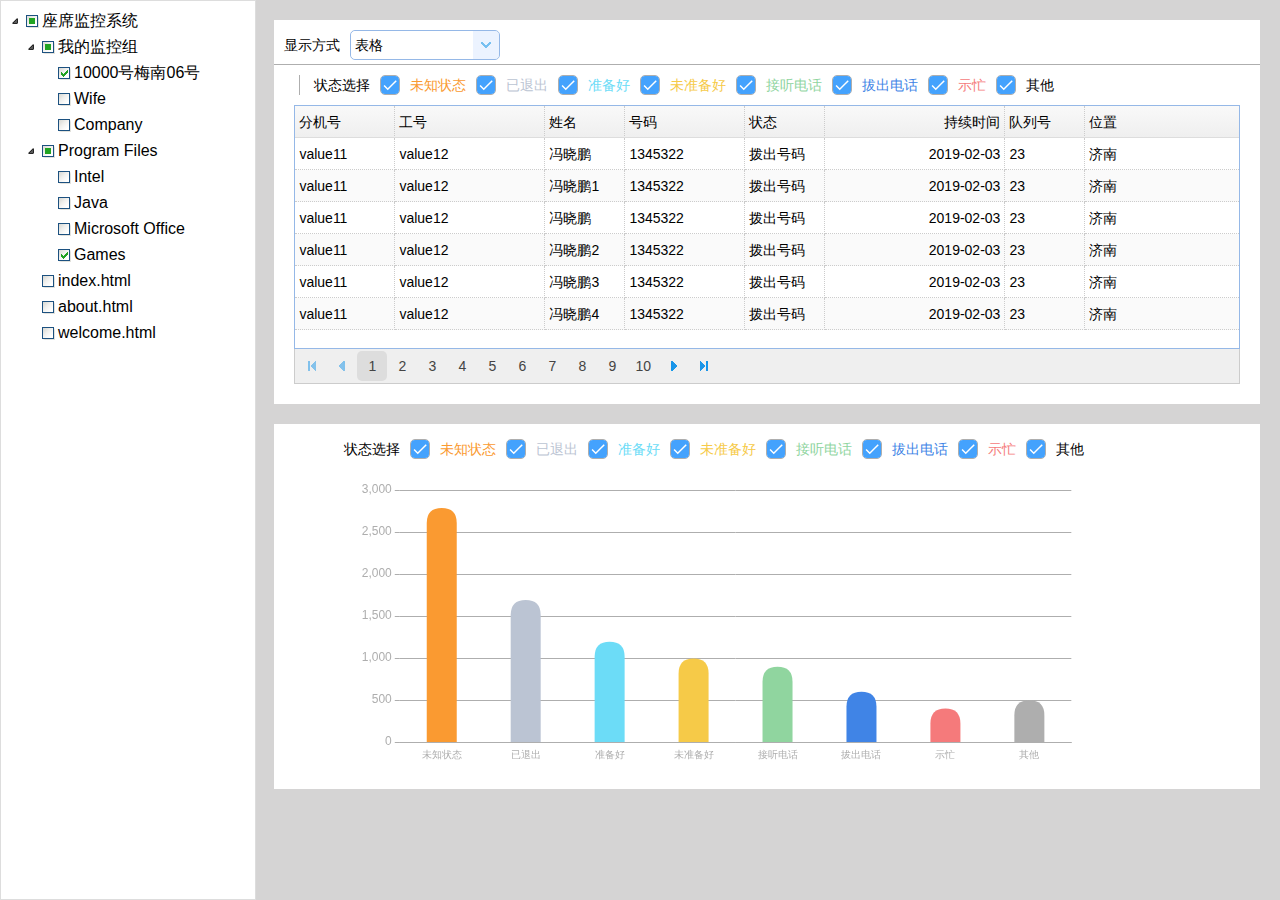
<file: table/html/index.html>
<!DOCTYPE html>
<html lang="en">
<head>
    <meta charset="UTF-8">
    <meta name="viewport" content="width=device-width, initial-scale=1.0">
    <meta http-equiv="X-UA-Compatible" content="ie=edge">
    <title>表格</title>
    <link rel="stylesheet" type="text/css" href="../css/easyui.css">
	<link rel="stylesheet" type="text/css" href="../css/icon.css">
    <link rel="stylesheet" type="text/css" href="../css/demo.css">
	<script type="text/javascript" src="../js/jquery.min.js"></script>
	<script type="text/javascript" src="../js/jquery.easyui.min.js"></script>
    <link rel="stylesheet" href="../css/index.css">
    <script src="../js/echarts.min.js"></script>
</head>
<body>
    <div class="box">
        <!-- 菜单 节点树 -->
        <div class="fl menu">
            <div class="easyui-panel" style="padding:5px">
                <ul id="tt" class="easyui-tree" data-options="checkbox:true"></ul>
            </div>
        </div>
        <!-- 内容区域 -->
        <div class="fl content">
            <!-- 头部区域 -->
            <div class="nav cle">
                <div class="fl">
                    <span class="showTitle">显示方式</span>
                    <select id="cc" style="width:150px"></select>
                    <div id="sp">
                        <p value="0">表格</p>
                        <p value="1">图表</p>
                    </div>
                </div>
                <div class="fl state">
                    <span class="showTitle">状态选择</span>
                    <form id="ff" class="fl stateCheck">
                        <!-- <input class="easyui-checkbox" name="fruit" value="Apple" labelPosition="after" label="未知状态">-->
                    </form>
                </div>
            </div>
            <!-- 表格 图表 区域 -->
            <div class="cle table" id="tabCon">
                <div style="display: block">
                    <table id="dg" class="easyui-datagrid" title="" style="width: 100%;max-height:250px"
                    data-options="striped:true,singleSelect:true,
                    collapsible:false,method:'get'">
                    <!-- fitColumns:true,自动扩大或缩小列的尺寸以适应网格的宽度并且防止水平滚动 -->
                    <!-- <thead>
                        <tr>
                            <th data-options="field:'itemid',width:80">Item ID</th>
                        </tr>
                    </thead> -->
                    </table>
                    <div id="pp" style="background:#efefef;border:1px solid #ccc;border-top:none"></div>
                </div>
                <div style="display: none;">
                    <ul class="chart">
                        <!-- <li>
                            <div class="chartTitle">
                                <p class="chartNum fl">工号A2222s</p>
                                <p class="fr f_yellow">未知状态</p>
                            </div>
                            <p class="chartCon">
                                <span class="chartNum fl">分机</span>
                                <span class="fr chartState">4567</span>
                            </p>
                        </li> -->
                    </ul>
                </div>
            </div>
        </div>
        <!-- echarts区域 -->
        <div class="content" style="margin-bottom:20px">
            <div style="width:90%; margin: 0 auto">
                <div class="echartState">
                    <span class="showTitle fl">状态选择</span>
                    <form id="fs" class="fl stateCheck">
                        <!-- <input class="easyui-checkbox" name="fruit" value="Apple" labelPosition="after" label="未知状态">-->
                    </form>
                </div>
                <div id="echarts" style="width:100%;height:300px;clear: both;margin-left:20px"></div>
            </div>
        </div>
    </div>
    <script src="../js/common.js"></script>
</body>
</html>
</file>
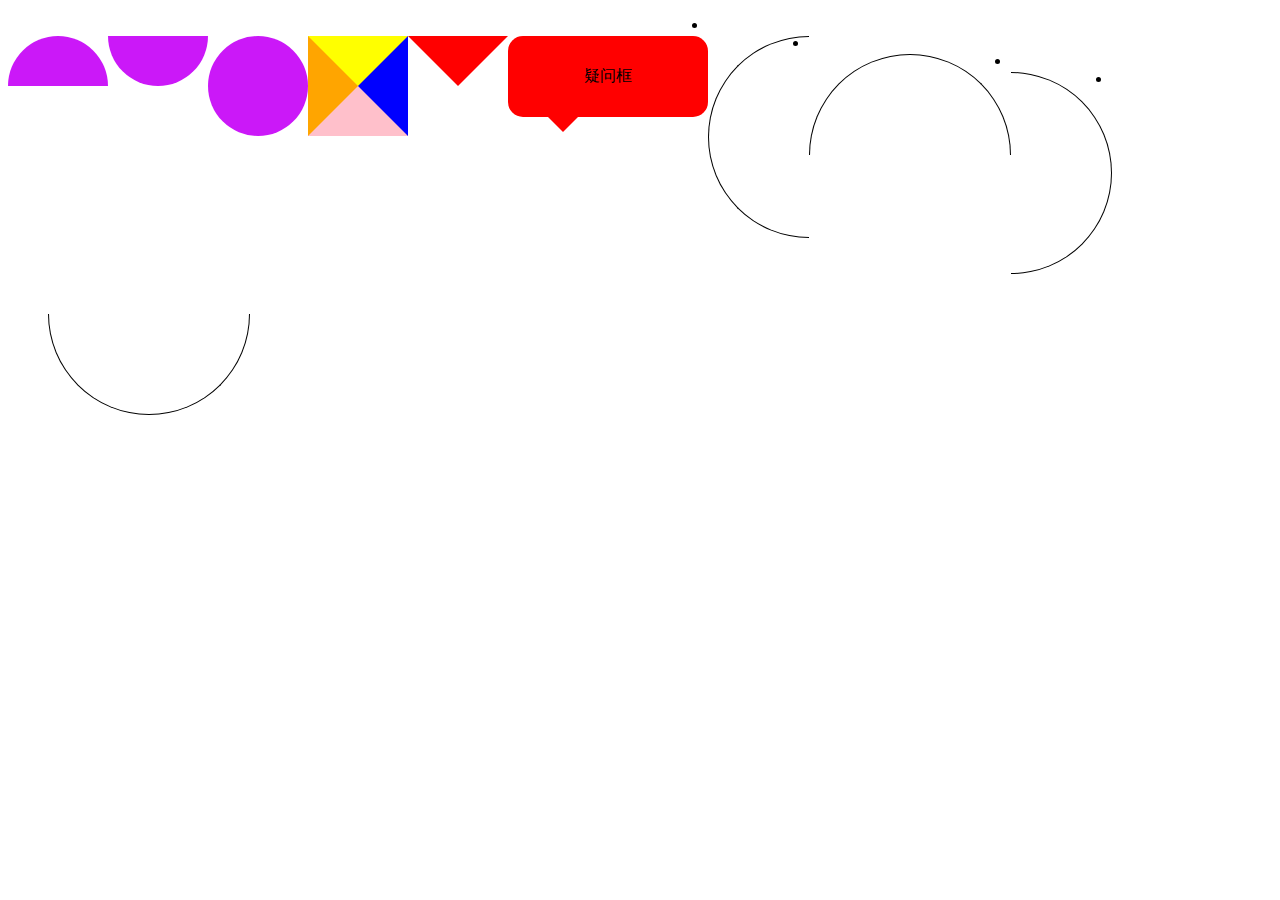
<file: table/html/demo.html>
<!DOCTYPE html>
<html lang="en">
<head>
    <meta charset="UTF-8">
    <meta name="viewport" content="width=device-width, initial-scale=1.0">
    <meta http-equiv="X-UA-Compatible" content="ie=edge">
    <title>Document</title>
    <style>
        div{
            margin: 20px 0;
            float: left;
        }
        /* 上半圆 */
        .semi-circle{
        width:100px;
        height:50px; 
        background-color:#cb18f8;
        border-radius:50px 50px 0 0; /* 左上、右上、右下、左下 */
        }
        /* 下半圆 */
        .semi-circle2{
        width:100px;
        height:50px; 
        background-color:#cb18f8;
        border-radius:0 0 50px 50px; /* 左上、右上、右下、左下 */
        }
        /* 左半圆 */
        .semi-circle3{
        width:50px;
        height:100px; 
        background-color:#cb18f8;
        border-radius:50px 0 0 50px; /* 左上、右上、右下、左下 */
        }
        /* 右半圆 */
        .semi-circle4{
        width:50px;
        height:100px; 
        background-color:#cb18f8;
        border-radius:0 50px 50px 0; /* 左上、右上、右下、左下 */
        }
        /* 扇形 */
        .sector {  
            border-radius: 100px 0 0;  
        }
        /* 弧形 */
        .arc{  
            border-radius: 100px 0;  
            -webkit-transform: rotate(45deg);  
            -ms-transform: rotate(45deg);  
            -o-transform: rotate(45deg);  
            transform: rotate(45deg);  
        }
        /* 小三角 */
        .triangle{  
            border: 50px solid green;  
            width: 0;  
            height: 0;  
            border-top-color: yellow;  
            border-right-color: blue;  
            border-bottom-color: pink;  
            border-left-color: orange;  
        }  
        .arrow{  
            background: none;   /*为了清除前面div设置的背景颜色*/  
            border: 50px solid red;  
            width: 0;  
            height: 0;  
            border-color: red transparent transparent transparent;  
        }
        /* 疑问框 */
        .rectangle{  
            width: 200px;
            padding: 30px 0;
            text-align: center;
            border-radius: 15px; 
            background: red;
            position: relative;  
        }  
        /*小三角*/  
        .rectangle::before{  
            content: "";  
            width: 0;  
            height: 0;  
            border: 15px solid red;  
            border-color: red transparent transparent transparent;  
            position:absolute;  
            bottom: -30px;  
            left: 40px;  
        }  
        /* 只要圆形弧线 */
        .circle1 {
            width: 100px;
            height: 200px;
            border: 1px solid black;
            border-radius: 100% 0 0 100%/50%;
            border-right: none;
        }
        .circle2 {
            width: 200px;
            height: 100px;
            border: 1px solid black;
            border-radius: 50% 50% 0 0/100% 100% 0 0;
            border-bottom: none;
        }
        .circle3 {
            width: 100px;
            height: 200px;
            border: 1px solid black;
            border-radius: 0 100% 100% 0/50%;
            border-left: none;
        }
        .circle4 {
            width: 200px;
            height: 100px;
            border: 1px solid black;
            border-radius: 0 0 50% 50%/0 0 100% 100% ;
            border-top: none;
        }
    </style>
</head>
<body>
    <!-- 半圆 -->
    <div class="semi-circle"></div>
    <div class="semi-circle2"></div>
    <div class="semi-circle3"></div>
    <div class="semi-circle4"></div>
    <!-- 扇形 -->
    <div class="sector"></div>
    <!-- 弧形 -->
    <div class="arc"></div>
    <!-- 三角形 -->
    <div class="triangle"></div>
    <div class="arrow"></div>
    <!-- 疑问框 -->
    <div class="rectangle">疑问框</div>  
    <!-- 圆形弧线 -->
    <ul>
        <li><div class="circle1"></div></li>
        <li><div class="circle2"></div></li>
        <li><div class="circle3"></div></li>
        <li><div class="circle4"></div></li>
    </ul>
</body>
</html>
</file>
<file: table/css/easyui.css>
* {
  -moz-box-sizing: border-box;
  -webkit-box-sizing: border-box;
  -o-box-sizing: border-box;
  -ms-box-sizing: border-box;
  box-sizing: border-box;
}
.panel {
  overflow: hidden;
  text-align: left;
  margin: 0;
  border: 0;
  -moz-border-radius: 0 0 0 0;
  -webkit-border-radius: 0 0 0 0;
  border-radius: 0 0 0 0;
}
.panel-header,
.panel-body {
  border-width: 1px;
  border-style: solid;
}
.panel-header {
  padding: 5px;
  position: relative;
}
.panel-title {
  background: url('images/blank.gif') no-repeat;
}
.panel-header-noborder {
  border-width: 0 0 1px 0;
}
.panel-body {
  overflow: auto;
  border-top-width: 0;
  padding: 0;
}
.panel-body-noheader {
  border-top-width: 1px;
}
.panel-body-noborder {
  border-width: 0px;
}
.panel-body-nobottom {
  border-bottom-width: 0;
}
.panel-with-icon {
  padding-left: 18px;
}
.panel-icon,
.panel-tool {
  position: absolute;
  top: 50%;
  margin-top: -8px;
  height: 16px;
  overflow: hidden;
}
.panel-icon {
  left: 5px;
  width: 16px;
}
.panel-tool {
  right: 5px;
  width: auto;
}
.panel-tool a {
  display: inline-block;
  width: 16px;
  height: 16px;
  opacity: 0.6;
  filter: alpha(opacity=60);
  margin: 0 0 0 2px;
  vertical-align: top;
}
.panel-tool a:hover {
  opacity: 1;
  filter: alpha(opacity=100);
  background-color: #eaf2ff;
  -moz-border-radius: 3px 3px 3px 3px;
  -webkit-border-radius: 3px 3px 3px 3px;
  border-radius: 3px 3px 3px 3px;
}
.panel-loading {
  padding: 11px 0px 10px 30px;
}
.panel-noscroll {
  overflow: hidden;
}
.panel-fit,
.panel-fit body {
  height: 100%;
  margin: 0;
  padding: 0;
  border: 0;
  overflow: hidden;
}
.panel-loading {
  background: url('images/loading.gif') no-repeat 10px 10px;
}
.panel-tool-close {
  background: url('images/panel_tools.png') no-repeat -16px 0px;
}
.panel-tool-min {
  background: url('images/panel_tools.png') no-repeat 0px 0px;
}
.panel-tool-max {
  background: url('images/panel_tools.png') no-repeat 0px -16px;
}
.panel-tool-restore {
  background: url('images/panel_tools.png') no-repeat -16px -16px;
}
.panel-tool-collapse {
  background: url('images/panel_tools.png') no-repeat -32px 0;
}
.panel-tool-expand {
  background: url('images/panel_tools.png') no-repeat -32px -16px;
}
.panel-header,
.panel-body {
  border-color: #95B8E7;
}
.panel-header {
  background-color: #E0ECFF;
  background: -webkit-linear-gradient(top,#EFF5FF 0,#E0ECFF 100%);
  background: -moz-linear-gradient(top,#EFF5FF 0,#E0ECFF 100%);
  background: -o-linear-gradient(top,#EFF5FF 0,#E0ECFF 100%);
  background: linear-gradient(to bottom,#EFF5FF 0,#E0ECFF 100%);
  background-repeat: repeat-x;
  filter: progid:DXImageTransform.Microsoft.gradient(startColorstr=#EFF5FF,endColorstr=#E0ECFF,GradientType=0);
}
.panel-body {
  background-color: #ffffff;
  color: #000000;
  font-size: 14px;
}
.panel-title {
  font-size: 14px;
  font-weight: bold;
  color: #0E2D5F;
  height: 20px;
  line-height: 20px;
}
.panel-footer {
  border: 1px solid #95B8E7;
  overflow: hidden;
  background: #F4F4F4;
}
.panel-footer-noborder {
  border-width: 1px 0 0 0;
}
.panel-hleft,
.panel-hright {
  position: relative;
}
.panel-hleft>.panel-body,
.panel-hright>.panel-body {
  position: absolute;
}
.panel-hleft>.panel-header {
  float: left;
}
.panel-hright>.panel-header {
  float: right;
}
.panel-hleft>.panel-body {
  border-top-width: 1px;
  border-left-width: 0;
}
.panel-hright>.panel-body {
  border-top-width: 1px;
  border-right-width: 0;
}
.panel-hleft>.panel-body-nobottom {
  border-bottom-width: 1px;
  border-right-width: 0;
}
.panel-hright>.panel-body-nobottom {
  border-bottom-width: 1px;
  border-left-width: 0;
}
.panel-hleft>.panel-footer {
  position: absolute;
  right: 0;
}
.panel-hright>.panel-footer {
  position: absolute;
  left: 0;
}
.panel-hleft>.panel-header-noborder {
  border-width: 0 1px 0 0;
}
.panel-hright>.panel-header-noborder {
  border-width: 0 0 0 1px;
}
.panel-hleft>.panel-body-noborder {
  border-width: 0;
}
.panel-hright>.panel-body-noborder {
  border-width: 0;
}
.panel-hleft>.panel-body-noheader {
  border-left-width: 1px;
}
.panel-hright>.panel-body-noheader {
  border-right-width: 1px;
}
.panel-hleft>.panel-footer-noborder {
  border-width: 0 0 0 1px;
}
.panel-hright>.panel-footer-noborder {
  border-width: 0 1px 0 0;
}
.panel-hleft>.panel-header .panel-icon,
.panel-hright>.panel-header .panel-icon {
  margin-top: 0;
  top: 5px;
  left: 50%;
  margin-left: -8px;
}
.panel-hleft>.panel-header .panel-title,
.panel-hright>.panel-header .panel-title {
  position: absolute;
  min-width: 16px;
  left: 25px;
  top: 5px;
  bottom: auto;
  white-space: nowrap;
  word-wrap: normal;
  -webkit-transform: rotate(90deg);
  -webkit-transform-origin: 0 0;
  -moz-transform: rotate(90deg);
  -moz-transform-origin: 0 0;
  -o-transform: rotate(90deg);
  -o-transform-origin: 0 0;
  transform: rotate(90deg);
  transform-origin: 0 0;
}
.panel-hleft>.panel-header .panel-title-up,
.panel-hright>.panel-header .panel-title-up {
  position: absolute;
  min-width: 16px;
  left: 21px;
  top: auto;
  bottom: 0px;
  text-align: right;
  white-space: nowrap;
  word-wrap: normal;
  -webkit-transform: rotate(-90deg);
  -webkit-transform-origin: 0 0;
  -moz-transform: rotate(-90deg);
  -moz-transform-origin: 0 0;
  -o-transform: rotate(-90deg);
  -o-transform-origin: 0 0;
  transform: rotate(-90deg);
  transform-origin: 0 16px;
}
.panel-hleft>.panel-header .panel-with-icon.panel-title-up,
.panel-hright>.panel-header .panel-with-icon.panel-title-up {
  padding-left: 0;
  padding-right: 18px;
}
.panel-hleft>.panel-header .panel-tool,
.panel-hright>.panel-header .panel-tool {
  top: auto;
  bottom: 5px;
  width: 16px;
  height: auto;
  left: 50%;
  margin-left: -8px;
  margin-top: 0;
}
.panel-hleft>.panel-header .panel-tool a,
.panel-hright>.panel-header .panel-tool a {
  margin: 2px 0 0 0;
}
.accordion {
  overflow: hidden;
  border-width: 1px;
  border-style: solid;
}
.accordion .accordion-header {
  border-width: 0 0 1px;
  cursor: pointer;
}
.accordion .accordion-body {
  border-width: 0 0 1px;
}
.accordion-noborder {
  border-width: 0;
}
.accordion-noborder .accordion-header {
  border-width: 0 0 1px;
}
.accordion-noborder .accordion-body {
  border-width: 0 0 1px;
}
.accordion-collapse {
  background: url('images/accordion_arrows.png') no-repeat 0 0;
}
.accordion-expand {
  background: url('images/accordion_arrows.png') no-repeat -16px 0;
}
.accordion {
  background: #ffffff;
  border-color: #95B8E7;
}
.accordion .accordion-header {
  background: #E0ECFF;
  filter: none;
}
.accordion .accordion-header-selected {
  background: #ffe48d;
}
.accordion .accordion-header-selected .panel-title {
  color: #000000;
}
.accordion .panel-last > .accordion-header {
  border-bottom-color: #E0ECFF;
}
.accordion .panel-last > .accordion-body {
  border-bottom-color: #ffffff;
}
.accordion .panel-last > .accordion-header-selected,
.accordion .panel-last > .accordion-header-border {
  border-bottom-color: #95B8E7;
}
.accordion> .panel-hleft {
  float: left;
}
.accordion> .panel-hleft>.panel-header {
  border-width: 0 1px 0 0;
}
.accordion> .panel-hleft> .panel-body {
  border-width: 0 1px 0 0;
}
.accordion> .panel-hleft.panel-last > .accordion-header {
  border-right-color: #E0ECFF;
}
.accordion> .panel-hleft.panel-last > .accordion-body {
  border-right-color: #ffffff;
}
.accordion> .panel-hleft.panel-last > .accordion-header-selected,
.accordion> .panel-hleft.panel-last > .accordion-header-border {
  border-right-color: #95B8E7;
}
.accordion> .panel-hright {
  float: right;
}
.accordion> .panel-hright>.panel-header {
  border-width: 0 0 0 1px;
}
.accordion> .panel-hright> .panel-body {
  border-width: 0 0 0 1px;
}
.accordion> .panel-hright.panel-last > .accordion-header {
  border-left-color: #E0ECFF;
}
.accordion> .panel-hright.panel-last > .accordion-body {
  border-left-color: #ffffff;
}
.accordion> .panel-hright.panel-last > .accordion-header-selected,
.accordion> .panel-hright.panel-last > .accordion-header-border {
  border-left-color: #95B8E7;
}
.window {
  overflow: hidden;
  padding: 5px;
  border-width: 1px;
  border-style: solid;
}
.window .window-header {
  background: transparent;
  padding: 0px 0px 6px 0px;
}
.window .window-body {
  border-width: 1px;
  border-style: solid;
  border-top-width: 0px;
}
.window .window-body-noheader {
  border-top-width: 1px;
}
.window .panel-body-nobottom {
  border-bottom-width: 0;
}
.window .window-header .panel-icon,
.window .window-header .panel-tool {
  top: 50%;
  margin-top: -11px;
}
.window .window-header .panel-icon {
  left: 1px;
}
.window .window-header .panel-tool {
  right: 1px;
}
.window .window-header .panel-with-icon {
  padding-left: 18px;
}
.window-proxy {
  position: absolute;
  overflow: hidden;
}
.window-proxy-mask {
  position: absolute;
  filter: alpha(opacity=5);
  opacity: 0.05;
}
.window-mask {
  position: absolute;
  left: 0;
  top: 0;
  width: 100%;
  height: 100%;
  filter: alpha(opacity=40);
  opacity: 0.40;
  font-size: 1px;
  overflow: hidden;
}
.window,
.window-shadow {
  position: absolute;
  -moz-border-radius: 5px 5px 5px 5px;
  -webkit-border-radius: 5px 5px 5px 5px;
  border-radius: 5px 5px 5px 5px;
}
.window-shadow {
  background: #ccc;
  -moz-box-shadow: 2px 2px 3px #cccccc;
  -webkit-box-shadow: 2px 2px 3px #cccccc;
  box-shadow: 2px 2px 3px #cccccc;
  filter: progid:DXImageTransform.Microsoft.Blur(pixelRadius=2,MakeShadow=false,ShadowOpacity=0.2);
}
.window,
.window .window-body {
  border-color: #95B8E7;
}
.window {
  background-color: #E0ECFF;
  background: -webkit-linear-gradient(top,#EFF5FF 0,#E0ECFF 20%);
  background: -moz-linear-gradient(top,#EFF5FF 0,#E0ECFF 20%);
  background: -o-linear-gradient(top,#EFF5FF 0,#E0ECFF 20%);
  background: linear-gradient(to bottom,#EFF5FF 0,#E0ECFF 20%);
  background-repeat: repeat-x;
  filter: progid:DXImageTransform.Microsoft.gradient(startColorstr=#EFF5FF,endColorstr=#E0ECFF,GradientType=0);
}
.window-proxy {
  border: 1px dashed #95B8E7;
}
.window-proxy-mask,
.window-mask {
  background: #ccc;
}
.window .panel-footer {
  border: 1px solid #95B8E7;
  position: relative;
  top: -1px;
}
.window-thinborder {
  padding: 0;
}
.window-thinborder .window-header {
  padding: 5px 5px 6px 5px;
}
.window-thinborder .window-body {
  border-width: 0px;
}
.window-thinborder .window-footer {
  border-left: transparent;
  border-right: transparent;
  border-bottom: transparent;
}
.window-thinborder .window-header .panel-icon,
.window-thinborder .window-header .panel-tool {
  margin-top: -9px;
  margin-left: 5px;
  margin-right: 5px;
}
.window-noborder {
  border: 0;
}
.window.panel-hleft .window-header {
  padding: 0 6px 0 0;
}
.window.panel-hright .window-header {
  padding: 0 0 0 6px;
}
.window.panel-hleft>.panel-header .panel-title {
  top: auto;
  left: 16px;
}
.window.panel-hright>.panel-header .panel-title {
  top: auto;
  right: 16px;
}
.window.panel-hleft>.panel-header .panel-title-up,
.window.panel-hright>.panel-header .panel-title-up {
  bottom: 0;
}
.window.panel-hleft .window-body {
  border-width: 1px 1px 1px 0;
}
.window.panel-hright .window-body {
  border-width: 1px 0 1px 1px;
}
.window.panel-hleft .window-header .panel-icon {
  top: 1px;
  margin-top: 0;
  left: 0;
}
.window.panel-hright .window-header .panel-icon {
  top: 1px;
  margin-top: 0;
  left: auto;
  right: 1px;
}
.window.panel-hleft .window-header .panel-tool,
.window.panel-hright .window-header .panel-tool {
  margin-top: 0;
  top: auto;
  bottom: 1px;
  right: auto;
  margin-right: 0;
  left: 50%;
  margin-left: -11px;
}
.window.panel-hright .window-header .panel-tool {
  left: auto;
  right: 1px;
}
.window-thinborder.panel-hleft .window-header {
  padding: 5px 6px 5px 5px;
}
.window-thinborder.panel-hright .window-header {
  padding: 5px 5px 5px 6px;
}
.window-thinborder.panel-hleft>.panel-header .panel-title {
  left: 21px;
}
.window-thinborder.panel-hleft>.panel-header .panel-title-up,
.window-thinborder.panel-hright>.panel-header .panel-title-up {
  bottom: 5px;
}
.window-thinborder.panel-hleft .window-header .panel-icon,
.window-thinborder.panel-hright .window-header .panel-icon {
  margin-top: 5px;
}
.window-thinborder.panel-hleft .window-header .panel-tool,
.window-thinborder.panel-hright .window-header .panel-tool {
  left: 16px;
  bottom: 5px;
}
.dialog-content {
  overflow: auto;
}
.dialog-toolbar {
  position: relative;
  padding: 2px 5px;
}
.dialog-tool-separator {
  float: left;
  height: 24px;
  border-left: 1px solid #ccc;
  border-right: 1px solid #fff;
  margin: 2px 1px;
}
.dialog-button {
  position: relative;
  top: -1px;
  padding: 5px;
  text-align: right;
}
.dialog-button .l-btn {
  margin-left: 5px;
}
.dialog-toolbar,
.dialog-button {
  background: #F4F4F4;
  border-width: 1px;
  border-style: solid;
}
.dialog-toolbar {
  border-color: #95B8E7 #95B8E7 #dddddd #95B8E7;
}
.dialog-button {
  border-color: #dddddd #95B8E7 #95B8E7 #95B8E7;
}
.window-thinborder .dialog-toolbar {
  border-left: transparent;
  border-right: transparent;
  border-top-color: #F4F4F4;
}
.window-thinborder .dialog-button {
  top: 0px;
  padding: 5px 8px 8px 8px;
  border-left: transparent;
  border-right: transparent;
  border-bottom: transparent;
}
.l-btn {
  text-decoration: none;
  display: inline-block;
  overflow: hidden;
  margin: 0;
  padding: 0;
  cursor: pointer;
  outline: none;
  text-align: center;
  vertical-align: middle;
  line-height: normal;
}
.l-btn-plain {
  border-width: 0;
  padding: 1px;
}
.l-btn-left {
  display: inline-block;
  position: relative;
  overflow: hidden;
  margin: 0;
  padding: 0;
  vertical-align: top;
}
.l-btn-text {
  display: inline-block;
  vertical-align: top;
  width: auto;
  line-height: 28px;
  font-size: 14px;
  padding: 0;
  margin: 0 6px;
}
.l-btn-icon {
  display: inline-block;
  width: 16px;
  height: 16px;
  line-height: 16px;
  position: absolute;
  top: 50%;
  margin-top: -8px;
  font-size: 1px;
}
.l-btn span span .l-btn-empty {
  display: inline-block;
  margin: 0;
  width: 16px;
  height: 24px;
  font-size: 1px;
  vertical-align: top;
}
.l-btn span .l-btn-icon-left {
  padding: 0 0 0 20px;
  background-position: left center;
}
.l-btn span .l-btn-icon-right {
  padding: 0 20px 0 0;
  background-position: right center;
}
.l-btn-icon-left .l-btn-text {
  margin: 0 6px 0 26px;
}
.l-btn-icon-left .l-btn-icon {
  left: 6px;
}
.l-btn-icon-right .l-btn-text {
  margin: 0 26px 0 6px;
}
.l-btn-icon-right .l-btn-icon {
  right: 6px;
}
.l-btn-icon-top .l-btn-text {
  margin: 20px 4px 0 4px;
}
.l-btn-icon-top .l-btn-icon {
  top: 4px;
  left: 50%;
  margin: 0 0 0 -8px;
}
.l-btn-icon-bottom .l-btn-text {
  margin: 0 4px 20px 4px;
}
.l-btn-icon-bottom .l-btn-icon {
  top: auto;
  bottom: 4px;
  left: 50%;
  margin: 0 0 0 -8px;
}
.l-btn-left .l-btn-empty {
  margin: 0 6px;
  width: 16px;
}
.l-btn-plain:hover {
  padding: 0;
}
.l-btn-focus {
  outline: #0000FF dotted thin;
}
.l-btn-large .l-btn-text {
  line-height: 44px;
}
.l-btn-large .l-btn-icon {
  width: 32px;
  height: 32px;
  line-height: 32px;
  margin-top: -16px;
}
.l-btn-large .l-btn-icon-left .l-btn-text {
  margin-left: 40px;
}
.l-btn-large .l-btn-icon-right .l-btn-text {
  margin-right: 40px;
}
.l-btn-large .l-btn-icon-top .l-btn-text {
  margin-top: 36px;
  line-height: 24px;
  min-width: 32px;
}
.l-btn-large .l-btn-icon-top .l-btn-icon {
  margin: 0 0 0 -16px;
}
.l-btn-large .l-btn-icon-bottom .l-btn-text {
  margin-bottom: 36px;
  line-height: 24px;
  min-width: 32px;
}
.l-btn-large .l-btn-icon-bottom .l-btn-icon {
  margin: 0 0 0 -16px;
}
.l-btn-large .l-btn-left .l-btn-empty {
  margin: 0 6px;
  width: 32px;
}
.l-btn {
  color: #444;
  background: #fafafa;
  background-repeat: repeat-x;
  border: 1px solid #bbb;
  background: -webkit-linear-gradient(top,#ffffff 0,#eeeeee 100%);
  background: -moz-linear-gradient(top,#ffffff 0,#eeeeee 100%);
  background: -o-linear-gradient(top,#ffffff 0,#eeeeee 100%);
  background: linear-gradient(to bottom,#ffffff 0,#eeeeee 100%);
  background-repeat: repeat-x;
  filter: progid:DXImageTransform.Microsoft.gradient(startColorstr=#ffffff,endColorstr=#eeeeee,GradientType=0);
  -moz-border-radius: 5px 5px 5px 5px;
  -webkit-border-radius: 5px 5px 5px 5px;
  border-radius: 5px 5px 5px 5px;
}
.l-btn:hover {
  background: #eaf2ff;
  color: #000000;
  border: 1px solid #b7d2ff;
  filter: none;
}
.l-btn-plain {
  background: transparent;
  border-width: 0;
  filter: none;
}
.l-btn-outline {
  border-width: 1px;
  border-color: #b7d2ff;
  padding: 0;
}
.l-btn-plain:hover {
  background: #eaf2ff;
  color: #000000;
  border: 1px solid #b7d2ff;
  -moz-border-radius: 5px 5px 5px 5px;
  -webkit-border-radius: 5px 5px 5px 5px;
  border-radius: 5px 5px 5px 5px;
}
.l-btn-disabled,
.l-btn-disabled:hover {
  opacity: 0.5;
  cursor: default;
  background: #fafafa;
  color: #444;
  background: -webkit-linear-gradient(top,#ffffff 0,#eeeeee 100%);
  background: -moz-linear-gradient(top,#ffffff 0,#eeeeee 100%);
  background: -o-linear-gradient(top,#ffffff 0,#eeeeee 100%);
  background: linear-gradient(to bottom,#ffffff 0,#eeeeee 100%);
  background-repeat: repeat-x;
  filter: progid:DXImageTransform.Microsoft.gradient(startColorstr=#ffffff,endColorstr=#eeeeee,GradientType=0);
}
.l-btn-disabled .l-btn-text,
.l-btn-disabled .l-btn-icon {
  filter: alpha(opacity=50);
}
.l-btn-plain-disabled,
.l-btn-plain-disabled:hover {
  background: transparent;
  filter: alpha(opacity=50);
}
.l-btn-selected,
.l-btn-selected:hover {
  background: #ddd;
  filter: none;
}
.l-btn-plain-selected,
.l-btn-plain-selected:hover {
  background: #ddd;
}
.textbox {
  position: relative;
  border: 1px solid #95B8E7;
  background-color: #fff;
  vertical-align: middle;
  display: inline-block;
  overflow: hidden;
  white-space: nowrap;
  margin: 0;
  padding: 0;
  -moz-border-radius: 5px 5px 5px 5px;
  -webkit-border-radius: 5px 5px 5px 5px;
  border-radius: 5px 5px 5px 5px;
  margin-top: 5px;
}
.textbox .textbox-text {
  font-size: 14px;
  border: 0;
  margin: 0;
  padding: 0 4px;
  white-space: normal;
  vertical-align: top;
  outline-style: none;
  resize: none;
  -moz-border-radius: 5px 5px 5px 5px;
  -webkit-border-radius: 5px 5px 5px 5px;
  border-radius: 5px 5px 5px 5px;
  height: 28px;
  line-height: 28px;
}
.textbox textarea.textbox-text {
  line-height: normal;
}
.textbox .textbox-text::-ms-clear,
.textbox .textbox-text::-ms-reveal {
  display: none;
}
.textbox textarea.textbox-text {
  white-space: pre-wrap;
}
.textbox .textbox-prompt {
  font-size: 14px;
  color: #aaa;
}
.textbox .textbox-bgicon {
  background-position: 3px center;
  padding-left: 21px;
}
.textbox .textbox-button,
.textbox .textbox-button:hover {
  position: absolute;
  top: 0;
  padding: 0;
  vertical-align: top;
  -moz-border-radius: 0 0 0 0;
  -webkit-border-radius: 0 0 0 0;
  border-radius: 0 0 0 0;
}
.textbox .textbox-button-right,
.textbox .textbox-button-right:hover {
  right: 0;
  border-width: 0 0 0 1px;
}
.textbox .textbox-button-left,
.textbox .textbox-button-left:hover {
  left: 0;
  border-width: 0 1px 0 0;
}
.textbox .textbox-button-top,
.textbox .textbox-button-top:hover {
  left: 0;
  border-width: 0 0 1px 0;
}
.textbox .textbox-button-bottom,
.textbox .textbox-button-bottom:hover {
  top: auto;
  bottom: 0;
  left: 0;
  border-width: 1px 0 0 0;
}
.textbox-addon {
  position: absolute;
  top: 0;
}
.textbox-label {
  display: inline-block;
  max-width: 80px;
  /* width: 60px; */
  height: 30px;
  line-height: 30px;
  vertical-align: middle;
  overflow: hidden;
  text-overflow: ellipsis;
  white-space: nowrap;
  margin: 0;
  padding-right: 5px;
}
.textbox-label-after {
  padding-left: 10px;
  padding-right: 10px;
}
.textbox-label-top {
  display: block;
  width: auto;
  padding: 0;
}
.textbox-disabled,
.textbox-label-disabled {
  opacity: 0.6;
  filter: alpha(opacity=60);
}
.textbox-icon {
  display: inline-block;
  width: 18px;
  height: 20px;
  overflow: hidden;
  vertical-align: top;
  background-position: center center;
  cursor: pointer;
  opacity: 0.6;
  filter: alpha(opacity=60);
  text-decoration: none;
  outline-style: none;
}
.textbox-icon-disabled,
.textbox-icon-readonly {
  cursor: default;
}
.textbox-icon:hover {
  opacity: 1.0;
  filter: alpha(opacity=100);
}
.textbox-icon-disabled:hover {
  opacity: 0.6;
  filter: alpha(opacity=60);
}
.textbox-focused {
  border-color: #6b9cde;
  -moz-box-shadow: 0 0 3px 0 #95B8E7;
  -webkit-box-shadow: 0 0 3px 0 #95B8E7;
  box-shadow: 0 0 3px 0 #95B8E7;
}
.textbox-invalid {
  border-color: #ffa8a8;
  background-color: #fff3f3;
}
.passwordbox-open {
  background: url('images/passwordbox_open.png') no-repeat center center;
}
.passwordbox-close {
  background: url('images/passwordbox_close.png') no-repeat center center;
}
.filebox .textbox-value {
  vertical-align: top;
  position: absolute;
  top: 0;
  left: -5000px;
}
.filebox-label {
  display: inline-block;
  position: absolute;
  width: 100%;
  height: 100%;
  cursor: pointer;
  left: 0;
  top: 0;
  z-index: 10;
  background: url('images/blank.gif') no-repeat;
}
.l-btn-disabled .filebox-label {
  cursor: default;
}
.combo-arrow {
  width: 18px;
  height: 20px;
  overflow: hidden;
  display: inline-block;
  vertical-align: top;
  cursor: pointer;
  opacity: 0.6;
  filter: alpha(opacity=60);
}
.combo-arrow-hover {
  opacity: 1.0;
  filter: alpha(opacity=100);
}
.combo-panel {
  overflow: auto;
}
.combo-arrow {
  background: url('images/combo_arrow.png') no-repeat center center;
}
.combo-panel {
  height: 80px!important;
  background-color: #ffffff;
}
.combo-arrow {
  background-color: #E0ECFF;
}
.combo-arrow-hover {
  background-color: #eaf2ff;
}
.combo-arrow:hover {
  background-color: #eaf2ff;
}
.combo .textbox-icon-disabled:hover {
  cursor: default;
}
.combobox-item,
.combobox-group,
.combobox-stick {
  font-size: 14px;
  padding: 6px 4px;
  line-height: 20px;
}
.combobox-item-disabled {
  opacity: 0.5;
  filter: alpha(opacity=50);
}
.combobox-gitem {
  padding-left: 10px;
}
.combobox-group,
.combobox-stick {
  font-weight: bold;
}
.combobox-stick {
  position: absolute;
  top: 1px;
  left: 1px;
  right: 1px;
  background: inherit;
}
.combobox-item-hover {
  background-color: #eaf2ff;
  color: #000000;
}
.combobox-item-selected {
  background-color: #eaeefa;
  color: #4084e6;
}
.combobox-icon {
  display: inline-block;
  width: 16px;
  height: 16px;
  vertical-align: middle;
  margin-right: 2px;
}
.tagbox {
  cursor: text;
}
.tagbox .textbox-text {
  float: left;
}
.tagbox-label {
  position: relative;
  display: block;
  margin: 4px 0 0 4px;
  padding: 0 20px 0 4px;
  float: left;
  vertical-align: top;
  text-decoration: none;
  -moz-border-radius: 5px 5px 5px 5px;
  -webkit-border-radius: 5px 5px 5px 5px;
  border-radius: 5px 5px 5px 5px;
  background: #eaf2ff;
  color: #000000;
}
.tagbox-remove {
  background: url('images/tagbox_icons.png') no-repeat -16px center;
  position: absolute;
  display: block;
  width: 16px;
  height: 16px;
  right: 2px;
  top: 50%;
  margin-top: -8px;
  opacity: 0.6;
  filter: alpha(opacity=60);
}
.tagbox-remove:hover {
  opacity: 1;
  filter: alpha(opacity=100);
}
.textbox-disabled .tagbox-label {
  cursor: default;
}
.textbox-disabled .tagbox-remove:hover {
  cursor: default;
  opacity: 0.6;
  filter: alpha(opacity=60);
}
.layout {
  position: relative;
  overflow: hidden;
  margin: 0;
  padding: 0;
  z-index: 0;
}
.layout-panel {
  position: absolute;
  overflow: hidden;
}
.layout-body {
  min-width: 1px;
  min-height: 1px;
}
.layout-panel-east,
.layout-panel-west {
  z-index: 2;
}
.layout-panel-north,
.layout-panel-south {
  z-index: 3;
}
.layout-expand {
  position: absolute;
  padding: 0px;
  font-size: 1px;
  cursor: pointer;
  z-index: 1;
}
.layout-expand .panel-header,
.layout-expand .panel-body {
  background: transparent;
  filter: none;
  overflow: hidden;
}
.layout-expand .panel-header {
  border-bottom-width: 0px;
}
.layout-expand .panel-body {
  position: relative;
}
.layout-expand .panel-body .panel-icon {
  margin-top: 0;
  top: 0;
  left: 50%;
  margin-left: -8px;
}
.layout-expand-west .panel-header .panel-icon,
.layout-expand-east .panel-header .panel-icon {
  display: none;
}
.layout-expand-title {
  position: absolute;
  top: 0;
  left: 21px;
  white-space: nowrap;
  word-wrap: normal;
  -webkit-transform: rotate(90deg);
  -webkit-transform-origin: 0 0;
  -moz-transform: rotate(90deg);
  -moz-transform-origin: 0 0;
  -o-transform: rotate(90deg);
  -o-transform-origin: 0 0;
  transform: rotate(90deg);
  transform-origin: 0 0;
}
.layout-expand-title-up {
  position: absolute;
  top: 0;
  left: 0;
  text-align: right;
  padding-left: 5px;
  white-space: nowrap;
  word-wrap: normal;
  -webkit-transform: rotate(-90deg);
  -webkit-transform-origin: 0 0;
  -moz-transform: rotate(-90deg);
  -moz-transform-origin: 0 0;
  -o-transform: rotate(-90deg);
  -o-transform-origin: 0 0;
  transform: rotate(-90deg);
  transform-origin: 0 0;
}
.layout-expand-with-icon {
  top: 18px;
}
.layout-expand .panel-body-noheader .layout-expand-title,
.layout-expand .panel-body-noheader .panel-icon {
  top: 5px;
}
.layout-expand .panel-body-noheader .layout-expand-with-icon {
  top: 23px;
}
.layout-split-proxy-h,
.layout-split-proxy-v {
  position: absolute;
  font-size: 1px;
  display: none;
  z-index: 5;
}
.layout-split-proxy-h {
  width: 5px;
  cursor: e-resize;
}
.layout-split-proxy-v {
  height: 5px;
  cursor: n-resize;
}
.layout-mask {
  position: absolute;
  background: #fafafa;
  filter: alpha(opacity=10);
  opacity: 0.10;
  z-index: 4;
}
.layout-button-up {
  background: url('images/layout_arrows.png') no-repeat -16px -16px;
}
.layout-button-down {
  background: url('images/layout_arrows.png') no-repeat -16px 0;
}
.layout-button-left {
  background: url('images/layout_arrows.png') no-repeat 0 0;
}
.layout-button-right {
  background: url('images/layout_arrows.png') no-repeat 0 -16px;
}
.layout-split-proxy-h,
.layout-split-proxy-v {
  background-color: #aac5e7;
}
.layout-split-north {
  border-bottom: 5px solid #E6EEF8;
}
.layout-split-south {
  border-top: 5px solid #E6EEF8;
}
.layout-split-east {
  border-left: 5px solid #E6EEF8;
}
.layout-split-west {
  border-right: 5px solid #E6EEF8;
}
.layout-expand {
  background-color: #E0ECFF;
}
.layout-expand-over {
  background-color: #E0ECFF;
}
.tabs-container {
  overflow: hidden;
}
.tabs-header {
  border-width: 1px;
  border-style: solid;
  border-bottom-width: 0;
  position: relative;
  padding: 0;
  padding-top: 2px;
  overflow: hidden;
}
.tabs-scroller-left,
.tabs-scroller-right {
  position: absolute;
  top: auto;
  bottom: 0;
  width: 18px;
  font-size: 1px;
  display: none;
  cursor: pointer;
  border-width: 1px;
  border-style: solid;
}
.tabs-scroller-left {
  left: 0;
}
.tabs-scroller-right {
  right: 0;
}
.tabs-tool {
  position: absolute;
  bottom: 0;
  padding: 1px;
  overflow: hidden;
  border-width: 1px;
  border-style: solid;
}
.tabs-header-plain .tabs-tool {
  padding: 0 1px;
}
.tabs-wrap {
  position: relative;
  left: 0;
  overflow: hidden;
  width: 100%;
  margin: 0;
  padding: 0;
}
.tabs-scrolling {
  margin-left: 18px;
  margin-right: 18px;
}
.tabs-disabled {
  opacity: 0.3;
  filter: alpha(opacity=30);
}
.tabs {
  list-style-type: none;
  height: 26px;
  margin: 0px;
  padding: 0px;
  padding-left: 4px;
  width: 50000px;
  border-style: solid;
  border-width: 0 0 1px 0;
}
.tabs li {
  float: left;
  display: inline-block;
  margin: 0 4px -1px 0;
  padding: 0;
  position: relative;
  border: 0;
}
.tabs li a.tabs-inner {
  display: inline-block;
  text-decoration: none;
  margin: 0;
  padding: 0 10px;
  height: 25px;
  line-height: 25px;
  text-align: center;
  white-space: nowrap;
  border-width: 1px;
  border-style: solid;
  -moz-border-radius: 5px 5px 0 0;
  -webkit-border-radius: 5px 5px 0 0;
  border-radius: 5px 5px 0 0;
}
.tabs li.tabs-selected a.tabs-inner {
  font-weight: bold;
  outline: none;
}
.tabs li.tabs-selected a:hover.tabs-inner {
  cursor: default;
  pointer: default;
}
.tabs li a.tabs-close,
.tabs-p-tool {
  position: absolute;
  font-size: 1px;
  display: block;
  height: 12px;
  padding: 0;
  top: 50%;
  margin-top: -6px;
  overflow: hidden;
}
.tabs li a.tabs-close {
  width: 12px;
  right: 5px;
  opacity: 0.6;
  filter: alpha(opacity=60);
}
.tabs-p-tool {
  right: 16px;
}
.tabs-p-tool a {
  display: inline-block;
  font-size: 1px;
  width: 12px;
  height: 12px;
  margin: 0;
  opacity: 0.6;
  filter: alpha(opacity=60);
}
.tabs li a:hover.tabs-close,
.tabs-p-tool a:hover {
  opacity: 1;
  filter: alpha(opacity=100);
  cursor: hand;
  cursor: pointer;
}
.tabs-with-icon {
  padding-left: 18px;
}
.tabs-icon {
  position: absolute;
  width: 16px;
  height: 16px;
  left: 10px;
  top: 50%;
  margin-top: -8px;
}
.tabs-title {
  font-size: 14px;
}
.tabs-closable {
  padding-right: 8px;
}
.tabs-panels {
  margin: 0px;
  padding: 0px;
  border-width: 1px;
  border-style: solid;
  border-top-width: 0;
  overflow: hidden;
}
.tabs-header-bottom {
  border-width: 0 1px 1px 1px;
  padding: 0 0 2px 0;
}
.tabs-header-bottom .tabs {
  border-width: 1px 0 0 0;
}
.tabs-header-bottom .tabs li {
  margin: -1px 4px 0 0;
}
.tabs-header-bottom .tabs li a.tabs-inner {
  -moz-border-radius: 0 0 5px 5px;
  -webkit-border-radius: 0 0 5px 5px;
  border-radius: 0 0 5px 5px;
}
.tabs-header-bottom .tabs-tool {
  top: 0;
}
.tabs-header-bottom .tabs-scroller-left,
.tabs-header-bottom .tabs-scroller-right {
  top: 0;
  bottom: auto;
}
.tabs-panels-top {
  border-width: 1px 1px 0 1px;
}
.tabs-header-left {
  float: left;
  border-width: 1px 0 1px 1px;
  padding: 0;
}
.tabs-header-right {
  float: right;
  border-width: 1px 1px 1px 0;
  padding: 0;
}
.tabs-header-left .tabs-wrap,
.tabs-header-right .tabs-wrap {
  height: 100%;
}
.tabs-header-left .tabs {
  height: 100%;
  padding: 4px 0 0 2px;
  border-width: 0 1px 0 0;
}
.tabs-header-right .tabs {
  height: 100%;
  padding: 4px 2px 0 0;
  border-width: 0 0 0 1px;
}
.tabs-header-left .tabs li,
.tabs-header-right .tabs li {
  display: block;
  width: 100%;
  position: relative;
}
.tabs-header-left .tabs li {
  left: auto;
  right: 0;
  margin: 0 -1px 4px 0;
  float: right;
}
.tabs-header-right .tabs li {
  left: 0;
  right: auto;
  margin: 0 0 4px -1px;
  float: left;
}
.tabs-justified li a.tabs-inner {
  padding-left: 0;
  padding-right: 0;
}
.tabs-header-left .tabs li a.tabs-inner {
  display: block;
  text-align: left;
  padding-left: 10px;
  padding-right: 10px;
  -moz-border-radius: 5px 0 0 5px;
  -webkit-border-radius: 5px 0 0 5px;
  border-radius: 5px 0 0 5px;
}
.tabs-header-right .tabs li a.tabs-inner {
  display: block;
  text-align: left;
  padding-left: 10px;
  padding-right: 10px;
  -moz-border-radius: 0 5px 5px 0;
  -webkit-border-radius: 0 5px 5px 0;
  border-radius: 0 5px 5px 0;
}
.tabs-panels-right {
  float: right;
  border-width: 1px 1px 1px 0;
}
.tabs-panels-left {
  float: left;
  border-width: 1px 0 1px 1px;
}
.tabs-header-noborder,
.tabs-panels-noborder {
  border: 0px;
}
.tabs-header-plain {
  border: 0px;
  background: transparent;
}
.tabs-pill {
  padding-bottom: 3px;
}
.tabs-header-bottom .tabs-pill {
  padding-top: 3px;
  padding-bottom: 0;
}
.tabs-header-left .tabs-pill {
  padding-right: 3px;
}
.tabs-header-right .tabs-pill {
  padding-left: 3px;
}
.tabs-header .tabs-pill li a.tabs-inner {
  -moz-border-radius: 5px 5px 5px 5px;
  -webkit-border-radius: 5px 5px 5px 5px;
  border-radius: 5px 5px 5px 5px;
}
.tabs-header-narrow,
.tabs-header-narrow .tabs-narrow {
  padding: 0;
}
.tabs-narrow li,
.tabs-header-bottom .tabs-narrow li {
  margin-left: 0;
  margin-right: -1px;
}
.tabs-narrow li.tabs-last,
.tabs-header-bottom .tabs-narrow li.tabs-last {
  margin-right: 0;
}
.tabs-header-left .tabs-narrow,
.tabs-header-right .tabs-narrow {
  padding-top: 0;
}
.tabs-header-left .tabs-narrow li {
  margin-bottom: -1px;
  margin-right: -1px;
}
.tabs-header-left .tabs-narrow li.tabs-last,
.tabs-header-right .tabs-narrow li.tabs-last {
  margin-bottom: 0;
}
.tabs-header-right .tabs-narrow li {
  margin-bottom: -1px;
  margin-left: -1px;
}
.tabs-scroller-left {
  background: #E0ECFF url('images/tabs_icons.png') no-repeat 1px center;
}
.tabs-scroller-right {
  background: #E0ECFF url('images/tabs_icons.png') no-repeat -15px center;
}
.tabs li a.tabs-close {
  background: url('images/tabs_icons.png') no-repeat -34px center;
}
.tabs li a.tabs-inner:hover {
  background: #eaf2ff;
  color: #000000;
  filter: none;
}
.tabs li.tabs-selected a.tabs-inner {
  background-color: #ffffff;
  color: #0E2D5F;
  background: -webkit-linear-gradient(top,#EFF5FF 0,#ffffff 100%);
  background: -moz-linear-gradient(top,#EFF5FF 0,#ffffff 100%);
  background: -o-linear-gradient(top,#EFF5FF 0,#ffffff 100%);
  background: linear-gradient(to bottom,#EFF5FF 0,#ffffff 100%);
  background-repeat: repeat-x;
  filter: progid:DXImageTransform.Microsoft.gradient(startColorstr=#EFF5FF,endColorstr=#ffffff,GradientType=0);
}
.tabs-header-bottom .tabs li.tabs-selected a.tabs-inner {
  background: -webkit-linear-gradient(top,#ffffff 0,#EFF5FF 100%);
  background: -moz-linear-gradient(top,#ffffff 0,#EFF5FF 100%);
  background: -o-linear-gradient(top,#ffffff 0,#EFF5FF 100%);
  background: linear-gradient(to bottom,#ffffff 0,#EFF5FF 100%);
  background-repeat: repeat-x;
  filter: progid:DXImageTransform.Microsoft.gradient(startColorstr=#ffffff,endColorstr=#EFF5FF,GradientType=0);
}
.tabs-header-left .tabs li.tabs-selected a.tabs-inner {
  background: -webkit-linear-gradient(left,#EFF5FF 0,#ffffff 100%);
  background: -moz-linear-gradient(left,#EFF5FF 0,#ffffff 100%);
  background: -o-linear-gradient(left,#EFF5FF 0,#ffffff 100%);
  background: linear-gradient(to right,#EFF5FF 0,#ffffff 100%);
  background-repeat: repeat-y;
  filter: progid:DXImageTransform.Microsoft.gradient(startColorstr=#EFF5FF,endColorstr=#ffffff,GradientType=1);
}
.tabs-header-right .tabs li.tabs-selected a.tabs-inner {
  background: -webkit-linear-gradient(left,#ffffff 0,#EFF5FF 100%);
  background: -moz-linear-gradient(left,#ffffff 0,#EFF5FF 100%);
  background: -o-linear-gradient(left,#ffffff 0,#EFF5FF 100%);
  background: linear-gradient(to right,#ffffff 0,#EFF5FF 100%);
  background-repeat: repeat-y;
  filter: progid:DXImageTransform.Microsoft.gradient(startColorstr=#ffffff,endColorstr=#EFF5FF,GradientType=1);
}
.tabs li a.tabs-inner {
  color: #0E2D5F;
  background-color: #E0ECFF;
  background: -webkit-linear-gradient(top,#EFF5FF 0,#E0ECFF 100%);
  background: -moz-linear-gradient(top,#EFF5FF 0,#E0ECFF 100%);
  background: -o-linear-gradient(top,#EFF5FF 0,#E0ECFF 100%);
  background: linear-gradient(to bottom,#EFF5FF 0,#E0ECFF 100%);
  background-repeat: repeat-x;
  filter: progid:DXImageTransform.Microsoft.gradient(startColorstr=#EFF5FF,endColorstr=#E0ECFF,GradientType=0);
}
.tabs-header,
.tabs-tool {
  background-color: #E0ECFF;
}
.tabs-header-plain {
  background: transparent;
}
.tabs-header,
.tabs-scroller-left,
.tabs-scroller-right,
.tabs-tool,
.tabs,
.tabs-panels,
.tabs li a.tabs-inner,
.tabs li.tabs-selected a.tabs-inner,
.tabs-header-bottom .tabs li.tabs-selected a.tabs-inner,
.tabs-header-left .tabs li.tabs-selected a.tabs-inner,
.tabs-header-right .tabs li.tabs-selected a.tabs-inner {
  border-color: #95B8E7;
}
.tabs-p-tool a:hover,
.tabs li a:hover.tabs-close,
.tabs-scroller-over {
  background-color: #eaf2ff;
}
.tabs li.tabs-selected a.tabs-inner {
  border-bottom: 1px solid #ffffff;
}
.tabs-header-bottom .tabs li.tabs-selected a.tabs-inner {
  border-top: 1px solid #ffffff;
}
.tabs-header-left .tabs li.tabs-selected a.tabs-inner {
  border-right: 1px solid #ffffff;
}
.tabs-header-right .tabs li.tabs-selected a.tabs-inner {
  border-left: 1px solid #ffffff;
}
.tabs-header .tabs-pill li.tabs-selected a.tabs-inner {
  background: #ffe48d;
  color: #000000;
  filter: none;
  border-color: #95B8E7;
}
.datagrid .panel-body {
  overflow: hidden;
  position: relative;
}
.datagrid-view {
  position: relative;
  overflow: hidden;
}
.datagrid-view1,
.datagrid-view2 {
  position: absolute;
  overflow: hidden;
  top: 0;
}
.datagrid-view1 {
  left: 0;
}
.datagrid-view2 {
  right: 0;
}
.datagrid-mask {
  position: absolute;
  left: 0;
  top: 0;
  width: 100%;
  height: 100%;
  opacity: 0.3;
  filter: alpha(opacity=30);
  display: none;
}
.datagrid-mask-msg {
  position: absolute;
  top: 50%;
  margin-top: -20px;
  padding: 10px 5px 10px 30px;
  width: auto;
  height: 16px;
  border-width: 2px;
  border-style: solid;
  display: none;
}
.datagrid-empty {
  position: absolute;
  left: 0;
  top: 0;
  width: 100%;
  height: 25px;
  line-height: 25px;
  text-align: center;
}
.datagrid-sort-icon {
  padding: 0;
  display: none;
}
.datagrid-toolbar {
  height: auto;
  padding: 1px 2px;
  border-width: 0 0 1px 0;
  border-style: solid;
}
.datagrid-btn-separator {
  float: left;
  height: 24px;
  border-left: 1px solid #ccc;
  border-right: 1px solid #fff;
  margin: 2px 1px;
}
.datagrid .datagrid-pager {
  display: block;
  margin: 0;
  border-width: 1px 0 0 0;
  border-style: solid;
}
.datagrid .datagrid-pager-top {
  border-width: 0 0 1px 0;
}
.datagrid-header {
  overflow: hidden;
  cursor: default;
  border-width: 0 0 1px 0;
  border-style: solid;
}
.datagrid-header-inner {
  float: left;
  width: 10000px;
}
.datagrid-header-row,
.datagrid-row {
  height: 32px;
}
.datagrid-header td,
.datagrid-body td,
.datagrid-footer td {
  border-width: 0 1px 1px 0;
  border-style: dotted;
  margin: 0;
  padding: 0;
}
.datagrid-cell,
.datagrid-cell-group,
.datagrid-header-rownumber,
.datagrid-cell-rownumber {
  margin: 0;
  padding: 0 4px;
  white-space: nowrap;
  word-wrap: normal;
  overflow: hidden;
  height: 18px;
  line-height: 18px;
  font-size: 14px;
}
.datagrid-header .datagrid-cell {
  height: auto;
}
.datagrid-header .datagrid-cell span {
  font-size: 14px;
}
.datagrid-cell-group {
  text-align: center;
  text-overflow: ellipsis;
}
.datagrid-header-rownumber,
.datagrid-cell-rownumber {
  width: 30px;
  text-align: center;
  margin: 0;
  padding: 0;
}
.datagrid-body {
  margin: 0;
  padding: 0;
  overflow: auto;
  zoom: 1;
}
.datagrid-view1 .datagrid-body-inner {
  padding-bottom: 20px;
}
.datagrid-view1 .datagrid-body {
  overflow: hidden;
}
.datagrid-footer {
  overflow: hidden;
}
.datagrid-footer-inner {
  border-width: 1px 0 0 0;
  border-style: solid;
  width: 10000px;
  float: left;
}
.datagrid-row-editing .datagrid-cell {
  height: auto;
}
.datagrid-header-check,
.datagrid-cell-check {
  padding: 0;
  width: 27px;
  height: 18px;
  font-size: 1px;
  text-align: center;
  overflow: hidden;
}
.datagrid-header-check input,
.datagrid-cell-check input {
  margin: 0;
  padding: 0;
  width: 15px;
  height: 18px;
}
.datagrid-resize-proxy {
  position: absolute;
  width: 1px;
  height: 10000px;
  top: 0;
  cursor: e-resize;
  display: none;
}
.datagrid-body .datagrid-editable {
  margin: 0;
  padding: 0;
}
.datagrid-body .datagrid-editable table {
  width: 100%;
  height: 100%;
}
.datagrid-body .datagrid-editable td {
  border: 0;
  margin: 0;
  padding: 0;
}
.datagrid-view .datagrid-editable-input {
  margin: 0;
  padding: 2px 4px;
  border: 1px solid #95B8E7;
  font-size: 14px;
  outline-style: none;
  -moz-border-radius: 0 0 0 0;
  -webkit-border-radius: 0 0 0 0;
  border-radius: 0 0 0 0;
}
.datagrid-view .validatebox-invalid {
  border-color: #ffa8a8;
}
.datagrid-sort .datagrid-sort-icon {
  display: inline;
  padding: 0 13px 0 0;
  background: url('images/datagrid_icons.png') no-repeat -64px center;
}
.datagrid-sort-desc .datagrid-sort-icon {
  display: inline;
  padding: 0 13px 0 0;
  background: url('images/datagrid_icons.png') no-repeat -16px center;
}
.datagrid-sort-asc .datagrid-sort-icon {
  display: inline;
  padding: 0 13px 0 0;
  background: url('images/datagrid_icons.png') no-repeat 0px center;
}
.datagrid-row-collapse {
  background: url('images/datagrid_icons.png') no-repeat -48px center;
}
.datagrid-row-expand {
  background: url('images/datagrid_icons.png') no-repeat -32px center;
}
.datagrid-mask-msg {
  background: #ffffff url('images/loading.gif') no-repeat scroll 5px center;
}
.datagrid-header,
.datagrid-td-rownumber {
  background-color: #efefef;
  background: -webkit-linear-gradient(top,#F9F9F9 0,#efefef 100%);
  background: -moz-linear-gradient(top,#F9F9F9 0,#efefef 100%);
  background: -o-linear-gradient(top,#F9F9F9 0,#efefef 100%);
  background: linear-gradient(to bottom,#F9F9F9 0,#efefef 100%);
  background-repeat: repeat-x;
  filter: progid:DXImageTransform.Microsoft.gradient(startColorstr=#F9F9F9,endColorstr=#efefef,GradientType=0);
}
.datagrid-cell-rownumber {
  color: #000000;
}
.datagrid-resize-proxy {
  background: #aac5e7;
}
.datagrid-mask {
  background: #ccc;
}
.datagrid-mask-msg {
  border-color: #95B8E7;
}
.datagrid-toolbar,
.datagrid-pager {
  background: #F4F4F4;
}
.datagrid-header,
.datagrid-toolbar,
.datagrid-pager,
.datagrid-footer-inner {
  border-color: #dddddd;
}
.datagrid-header td,
.datagrid-body td,
.datagrid-footer td {
  border-color: #ccc;
}
.datagrid-htable,
.datagrid-btable,
.datagrid-ftable {
  color: #000000;
  border-collapse: separate;
}
.datagrid-row-alt {
  background: #fafafa;
}
.datagrid-row-over,
.datagrid-header td.datagrid-header-over {
  background: #eaf2ff;
  color: #000000;
  cursor: default;
}
.datagrid-row-selected {
  background: #ffe48d;
  color: #000000;
}
.datagrid-row-editing .textbox,
.datagrid-row-editing .textbox-text {
  -moz-border-radius: 0 0 0 0;
  -webkit-border-radius: 0 0 0 0;
  border-radius: 0 0 0 0;
}
.datagrid-header .datagrid-filter-row td.datagrid-header-over {
  background: inherit;
}
.propertygrid .datagrid-view1 .datagrid-body td {
  padding-bottom: 1px;
  border-width: 0 1px 0 0;
}
.propertygrid .datagrid-group {
  overflow: hidden;
  border-width: 0 0 1px 0;
  border-style: solid;
}
.propertygrid .datagrid-group span {
  font-weight: bold;
}
.propertygrid .datagrid-view1 .datagrid-body td {
  border-color: #dddddd;
}
.propertygrid .datagrid-view1 .datagrid-group {
  border-color: #E0ECFF;
}
.propertygrid .datagrid-view2 .datagrid-group {
  border-color: #dddddd;
}
.propertygrid .datagrid-group,
.propertygrid .datagrid-view1 .datagrid-body,
.propertygrid .datagrid-view1 .datagrid-row-over,
.propertygrid .datagrid-view1 .datagrid-row-selected {
  background: #E0ECFF;
}
.datalist .datagrid-header {
  border-width: 0;
}
.datalist .datagrid-group,
.m-list .m-list-group {
  height: 25px;
  line-height: 25px;
  font-weight: bold;
  overflow: hidden;
  background-color: #efefef;
  border-style: solid;
  border-width: 0 0 1px 0;
  border-color: #ccc;
}
.datalist .datagrid-group-expander {
  display: none;
}
.datalist .datagrid-group-title {
  padding: 0 4px;
}
.datalist .datagrid-btable {
  width: 100%;
  table-layout: fixed;
}
.datalist .datagrid-row td {
  border-style: solid;
  border-left-color: transparent;
  border-right-color: transparent;
  border-bottom-width: 0;
}
.datalist-lines .datagrid-row td {
  border-bottom-width: 1px;
}
.datalist .datagrid-cell,
.m-list li {
  width: auto;
  height: auto;
  padding: 2px 4px;
  line-height: 18px;
  position: relative;
  white-space: nowrap;
  text-overflow: ellipsis;
  overflow: hidden;
}
.datalist-link,
.m-list li>a {
  display: block;
  position: relative;
  cursor: pointer;
  color: #000000;
  text-decoration: none;
  overflow: hidden;
  margin: -2px -4px;
  padding: 2px 4px;
  padding-right: 16px;
  line-height: 18px;
  white-space: nowrap;
  text-overflow: ellipsis;
  overflow: hidden;
}
.datalist-link::after,
.m-list li>a::after {
  position: absolute;
  display: block;
  width: 8px;
  height: 8px;
  content: '';
  right: 6px;
  top: 50%;
  margin-top: -4px;
  border-style: solid;
  border-width: 1px 1px 0 0;
  -ms-transform: rotate(45deg);
  -moz-transform: rotate(45deg);
  -webkit-transform: rotate(45deg);
  -o-transform: rotate(45deg);
  transform: rotate(45deg);
}
.m-list {
  margin: 0;
  padding: 0;
  list-style: none;
}
.m-list li {
  border-style: solid;
  border-width: 0 0 1px 0;
  border-color: #ccc;
}
.m-list li>a:hover {
  background: #eaf2ff;
  color: #000000;
}
.m-list .m-list-group {
  padding: 0 4px;
}
.pagination {
  zoom: 1;
  padding: 2px;
}
.pagination table {
  float: left;
  height: 30px;
}
.pagination td {
  border: 0;
}
.pagination-btn-separator {
  float: left;
  height: 24px;
  border-left: 1px solid #ccc;
  border-right: 1px solid #fff;
  margin: 3px 1px;
}
.pagination .pagination-num {
  border-width: 1px;
  border-style: solid;
  margin: 0 2px;
  padding: 2px;
  width: 3em;
  height: auto;
  text-align: center;
  font-size: 14px;
}
.pagination-page-list {
  margin: 0px 6px;
  padding: 1px 2px;
  width: auto;
  height: auto;
  border-width: 1px;
  border-style: solid;
}
.pagination-info {
  float: right;
  margin: 0 6px;
  padding: 0;
  height: 30px;
  line-height: 30px;
  font-size: 14px;
}
.pagination span {
  font-size: 14px;
}
.pagination-link .l-btn-text {
  box-sizing: border-box;
  text-align: center;
  margin: 0;
  padding: 0 .5em;
  width: auto;
  min-width: 28px;
}
.pagination-first {
  background: url('images/pagination_icons.png') no-repeat 0 center;
}
.pagination-prev {
  background: url('images/pagination_icons.png') no-repeat -16px center;
}
.pagination-next {
  background: url('images/pagination_icons.png') no-repeat -32px center;
}
.pagination-last {
  background: url('images/pagination_icons.png') no-repeat -48px center;
}
.pagination-load {
  background: url('images/pagination_icons.png') no-repeat -64px center;
}
.pagination-loading {
  background: url('images/loading.gif') no-repeat center center;
}
.pagination-page-list,
.pagination .pagination-num {
  border-color: #95B8E7;
}
.calendar {
  border-width: 1px;
  border-style: solid;
  padding: 1px;
  overflow: hidden;
}
.calendar table {
  table-layout: fixed;
  border-collapse: separate;
  font-size: 14px;
  width: 100%;
  height: 100%;
}
.calendar table td,
.calendar table th {
  font-size: 14px;
}
.calendar-noborder {
  border: 0;
}
.calendar-header {
  position: relative;
  height: 28px;
}
.calendar-title {
  text-align: center;
  height: 28px;
}
.calendar-title span {
  position: relative;
  display: inline-block;
  top: 0px;
  padding: 0 3px;
  height: 28px;
  line-height: 28px;
  font-size: 14px;
  cursor: pointer;
  -moz-border-radius: 5px 5px 5px 5px;
  -webkit-border-radius: 5px 5px 5px 5px;
  border-radius: 5px 5px 5px 5px;
}
.calendar-prevmonth,
.calendar-nextmonth,
.calendar-prevyear,
.calendar-nextyear {
  position: absolute;
  top: 50%;
  margin-top: -8px;
  width: 16px;
  height: 16px;
  cursor: pointer;
  font-size: 1px;
  -moz-border-radius: 5px 5px 5px 5px;
  -webkit-border-radius: 5px 5px 5px 5px;
  border-radius: 5px 5px 5px 5px;
}
.calendar-prevmonth {
  left: 20px;
  background: url('images/calendar_arrows.png') no-repeat -16px 0;
}
.calendar-nextmonth {
  right: 20px;
  background: url('images/calendar_arrows.png') no-repeat -32px 0;
}
.calendar-prevyear {
  left: 3px;
  background: url('images/calendar_arrows.png') no-repeat 0px 0;
}
.calendar-nextyear {
  right: 3px;
  background: url('images/calendar_arrows.png') no-repeat -48px 0;
}
.calendar-body {
  position: relative;
}
.calendar-body th,
.calendar-body td {
  text-align: center;
}
.calendar-day {
  border: 0;
  padding: 1px;
  cursor: pointer;
  -moz-border-radius: 5px 5px 5px 5px;
  -webkit-border-radius: 5px 5px 5px 5px;
  border-radius: 5px 5px 5px 5px;
}
.calendar-other-month {
  opacity: 0.3;
  filter: alpha(opacity=30);
}
.calendar-disabled {
  opacity: 0.6;
  filter: alpha(opacity=60);
  cursor: default;
}
.calendar-menu {
  position: absolute;
  top: 0;
  left: 0;
  width: 180px;
  height: 150px;
  padding: 5px;
  font-size: 14px;
  display: none;
  overflow: hidden;
}
.calendar-menu-year-inner {
  text-align: center;
  padding-bottom: 5px;
}
.calendar-menu-year {
  width: 80px;
  line-height: 26px;
  text-align: center;
  border-width: 1px;
  border-style: solid;
  outline-style: none;
  resize: none;
  margin: 0;
  padding: 0;
  font-weight: bold;
  font-size: 14px;
  -moz-border-radius: 5px 5px 5px 5px;
  -webkit-border-radius: 5px 5px 5px 5px;
  border-radius: 5px 5px 5px 5px;
}
.calendar-menu-prev,
.calendar-menu-next {
  display: inline-block;
  width: 25px;
  height: 28px;
  vertical-align: top;
  cursor: pointer;
  -moz-border-radius: 5px 5px 5px 5px;
  -webkit-border-radius: 5px 5px 5px 5px;
  border-radius: 5px 5px 5px 5px;
}
.calendar-menu-prev {
  margin-right: 10px;
  background: url('images/calendar_arrows.png') no-repeat 5px center;
}
.calendar-menu-next {
  margin-left: 10px;
  background: url('images/calendar_arrows.png') no-repeat -44px center;
}
.calendar-menu-month {
  text-align: center;
  cursor: pointer;
  font-weight: bold;
  -moz-border-radius: 5px 5px 5px 5px;
  -webkit-border-radius: 5px 5px 5px 5px;
  border-radius: 5px 5px 5px 5px;
}
.calendar-body th,
.calendar-menu-month {
  color: #4d4d4d;
}
.calendar-day {
  color: #000000;
}
.calendar-sunday {
  color: #CC2222;
}
.calendar-saturday {
  color: #00ee00;
}
.calendar-today {
  color: #0000ff;
}
.calendar-menu-year {
  border-color: #95B8E7;
}
.calendar {
  border-color: #95B8E7;
}
.calendar-header {
  background: #E0ECFF;
}
.calendar-body,
.calendar-menu {
  background: #ffffff;
}
.calendar-body th {
  background: #F4F4F4;
  padding: 4px 0;
}
.calendar-hover,
.calendar-nav-hover,
.calendar-menu-hover {
  background-color: #eaf2ff;
  color: #000000;
}
.calendar-hover {
  border: 1px solid #b7d2ff;
  padding: 0;
}
.calendar-selected {
  background-color: #ffe48d;
  color: #000000;
  border: 1px solid #ffab3f;
  padding: 0;
}
.datebox-calendar-inner {
  height: 250px;
}
.datebox-button {
  padding: 4px 0;
  text-align: center;
}
.datebox-button a {
  line-height: 22px;
  font-size: 14px;
  font-weight: bold;
  text-decoration: none;
  opacity: 0.6;
  filter: alpha(opacity=60);
}
.datebox-button a:hover {
  opacity: 1.0;
  filter: alpha(opacity=100);
}
.datebox-current,
.datebox-close {
  float: left;
}
.datebox-close {
  float: right;
}
.datebox .combo-arrow {
  background-image: url('images/datebox_arrow.png');
  background-position: center center;
}
.datebox-button {
  background-color: #F4F4F4;
}
.datebox-button a {
  color: #444;
}
.spinner-arrow {
  display: inline-block;
  overflow: hidden;
  vertical-align: top;
  margin: 0;
  padding: 0;
  opacity: 1.0;
  filter: alpha(opacity=100);
  width: 18px;
}
.spinner-arrow.spinner-button-top,
.spinner-arrow.spinner-button-bottom,
.spinner-arrow.spinner-button-left,
.spinner-arrow.spinner-button-right {
  background-color: #E0ECFF;
}
.spinner-arrow-up,
.spinner-arrow-down {
  opacity: 0.6;
  filter: alpha(opacity=60);
  display: block;
  font-size: 1px;
  width: 18px;
  height: 10px;
  width: 100%;
  height: 50%;
  color: #444;
  outline-style: none;
  background-color: #E0ECFF;
}
.spinner-button-updown {
  opacity: 1.0;
}
.spinner-button-updown .spinner-button-top,
.spinner-button-updown .spinner-button-bottom {
  position: relative;
  display: block;
  width: 100%;
  height: 50%;
}
.spinner-button-updown .spinner-arrow-up,
.spinner-button-updown .spinner-arrow-down {
  opacity: 1.0;
  filter: alpha(opacity=100);
  cursor: pointer;
  width: 16px;
  height: 16px;
  top: 50%;
  left: 50%;
  margin-top: -8px;
  margin-left: -8px;
  position: absolute;
}
.spinner-button-updown .spinner-button-top,
.spinner-button-updown .spinner-button-bottom {
  cursor: pointer;
  opacity: 0.6;
  filter: alpha(opacity=60);
}
.spinner-button-updown .spinner-button-top:hover,
.spinner-button-updown .spinner-button-bottom:hover {
  opacity: 1.0;
  filter: alpha(opacity=100);
}
.spinner-button-updown .spinner-arrow-up,
.spinner-button-updown .spinner-arrow-down,
.spinner-button-updown .spinner-arrow-up:hover,
.spinner-button-updown .spinner-arrow-down:hover {
  background-color: transparent;
}
.spinner-arrow-hover {
  background-color: #eaf2ff;
  opacity: 1.0;
  filter: alpha(opacity=100);
}
.spinner-button-top:hover,
.spinner-button-bottom:hover,
.spinner-button-left:hover,
.spinner-button-right:hover,
.spinner-arrow-up:hover,
.spinner-arrow-down:hover {
  opacity: 1.0;
  filter: alpha(opacity=100);
  background-color: #eaf2ff;
}
.textbox-disabled .spinner-button-top:hover,
.textbox-disabled .spinner-button-bottom:hover,
.textbox-disabled .spinner-button-left:hover,
.textbox-disabled .spinner-button-right:hover,
.textbox-icon-disabled .spinner-arrow-up:hover,
.textbox-icon-disabled .spinner-arrow-down:hover {
  opacity: 0.6;
  filter: alpha(opacity=60);
  background-color: #E0ECFF;
  cursor: default;
}
.spinner .textbox-icon-disabled {
  opacity: 0.6;
  filter: alpha(opacity=60);
}
.spinner-arrow-up {
  background: url('images/spinner_arrows.png') no-repeat 1px center;
  background-color: #E0ECFF;
}
.spinner-arrow-down {
  background: url('images/spinner_arrows.png') no-repeat -15px center;
  background-color: #E0ECFF;
}
.spinner-button-up {
  background: url('images/spinner_arrows.png') no-repeat -32px center;
}
.spinner-button-down {
  background: url('images/spinner_arrows.png') no-repeat -48px center;
}
.progressbar {
  border-width: 1px;
  border-style: solid;
  -moz-border-radius: 5px 5px 5px 5px;
  -webkit-border-radius: 5px 5px 5px 5px;
  border-radius: 5px 5px 5px 5px;
  overflow: hidden;
  position: relative;
}
.progressbar-text {
  text-align: center;
  position: absolute;
}
.progressbar-value {
  position: relative;
  overflow: hidden;
  width: 0;
  -moz-border-radius: 5px 0 0 5px;
  -webkit-border-radius: 5px 0 0 5px;
  border-radius: 5px 0 0 5px;
}
.progressbar {
  border-color: #95B8E7;
}
.progressbar-text {
  color: #000000;
  font-size: 14px;
}
.progressbar-value,
.progressbar-value .progressbar-text {
  background-color: #ffe48d;
  color: #000000;
}
.searchbox-button {
  width: 18px;
  height: 20px;
  overflow: hidden;
  display: inline-block;
  vertical-align: top;
  cursor: pointer;
  opacity: 0.6;
  filter: alpha(opacity=60);
}
.searchbox-button-hover {
  opacity: 1.0;
  filter: alpha(opacity=100);
}
.searchbox .l-btn-plain {
  border: 0;
  padding: 0;
  vertical-align: top;
  opacity: 0.6;
  filter: alpha(opacity=60);
  -moz-border-radius: 0 0 0 0;
  -webkit-border-radius: 0 0 0 0;
  border-radius: 0 0 0 0;
}
.searchbox .l-btn-plain:hover {
  border: 0;
  padding: 0;
  opacity: 1.0;
  filter: alpha(opacity=100);
  -moz-border-radius: 0 0 0 0;
  -webkit-border-radius: 0 0 0 0;
  border-radius: 0 0 0 0;
}
.searchbox a.m-btn-plain-active {
  -moz-border-radius: 0 0 0 0;
  -webkit-border-radius: 0 0 0 0;
  border-radius: 0 0 0 0;
}
.searchbox .m-btn-active {
  border-width: 0 1px 0 0;
  -moz-border-radius: 0 0 0 0;
  -webkit-border-radius: 0 0 0 0;
  border-radius: 0 0 0 0;
}
.searchbox .textbox-button-right {
  border-width: 0 0 0 1px;
}
.searchbox .textbox-button-left {
  border-width: 0 1px 0 0;
}
.searchbox-button {
  background: url('images/searchbox_button.png') no-repeat center center;
}
.searchbox .l-btn-plain {
  background: #E0ECFF;
}
.searchbox .l-btn-plain-disabled,
.searchbox .l-btn-plain-disabled:hover {
  opacity: 0.5;
  filter: alpha(opacity=50);
}
.slider-disabled {
  opacity: 0.5;
  filter: alpha(opacity=50);
}
.slider-h {
  height: 22px;
}
.slider-v {
  width: 22px;
}
.slider-inner {
  position: relative;
  height: 6px;
  top: 7px;
  border-width: 1px;
  border-style: solid;
  border-radius: 5px;
}
.slider-handle {
  position: absolute;
  display: block;
  outline: none;
  width: 20px;
  height: 20px;
  top: 50%;
  margin-top: -10px;
  margin-left: -10px;
}
.slider-tip {
  position: absolute;
  display: inline-block;
  line-height: 12px;
  font-size: 14px;
  white-space: nowrap;
  top: -22px;
}
.slider-rule {
  position: relative;
  top: 15px;
}
.slider-rule span {
  position: absolute;
  display: inline-block;
  font-size: 0;
  height: 5px;
  border-width: 0 0 0 1px;
  border-style: solid;
}
.slider-rulelabel {
  position: relative;
  top: 20px;
}
.slider-rulelabel span {
  position: absolute;
  display: inline-block;
  font-size: 14px;
}
.slider-v .slider-inner {
  width: 6px;
  left: 7px;
  top: 0;
  float: left;
}
.slider-v .slider-handle {
  left: 50%;
  margin-top: -10px;
}
.slider-v .slider-tip {
  left: -10px;
  margin-top: -6px;
}
.slider-v .slider-rule {
  float: left;
  top: 0;
  left: 16px;
}
.slider-v .slider-rule span {
  width: 5px;
  height: 'auto';
  border-left: 0;
  border-width: 1px 0 0 0;
  border-style: solid;
}
.slider-v .slider-rulelabel {
  float: left;
  top: 0;
  left: 23px;
}
.slider-handle {
  background: url('images/slider_handle.png') no-repeat;
}
.slider-inner {
  border-color: #95B8E7;
  background: #E0ECFF;
}
.slider-rule span {
  border-color: #95B8E7;
}
.slider-rulelabel span {
  color: #000000;
}
.menu {
  position: absolute;
  margin: 0;
  padding: 2px;
  border-width: 1px;
  border-style: solid;
  overflow: hidden;
}
.menu-inline {
  position: relative;
}
.menu-item {
  position: relative;
  margin: 0;
  padding: 0;
  overflow: hidden;
  white-space: nowrap;
  cursor: pointer;
  border-width: 1px;
  border-style: solid;
}
.menu-text {
  height: 20px;
  line-height: 20px;
  float: left;
  padding-left: 28px;
}
.menu-icon {
  position: absolute;
  width: 16px;
  height: 16px;
  left: 2px;
  top: 50%;
  margin-top: -8px;
}
.menu-rightarrow {
  position: absolute;
  width: 16px;
  height: 16px;
  right: 0;
  top: 50%;
  margin-top: -8px;
}
.menu-line {
  position: absolute;
  left: 26px;
  top: 0;
  height: 2000px;
  font-size: 1px;
}
.menu-sep {
  margin: 3px 0px 3px 25px;
  font-size: 1px;
}
.menu-noline .menu-line {
  display: none;
}
.menu-noline .menu-sep {
  margin-left: 0;
  margin-right: 0;
}
.menu-active {
  -moz-border-radius: 5px 5px 5px 5px;
  -webkit-border-radius: 5px 5px 5px 5px;
  border-radius: 5px 5px 5px 5px;
}
.menu-item-disabled {
  opacity: 0.5;
  filter: alpha(opacity=50);
  cursor: default;
}
.menu-text,
.menu-text span {
  font-size: 14px;
}
.menu-shadow {
  position: absolute;
  -moz-border-radius: 5px 5px 5px 5px;
  -webkit-border-radius: 5px 5px 5px 5px;
  border-radius: 5px 5px 5px 5px;
  background: #ccc;
  -moz-box-shadow: 2px 2px 3px #cccccc;
  -webkit-box-shadow: 2px 2px 3px #cccccc;
  box-shadow: 2px 2px 3px #cccccc;
  filter: progid:DXImageTransform.Microsoft.Blur(pixelRadius=2,MakeShadow=false,ShadowOpacity=0.2);
}
.menu-rightarrow {
  background: url('images/menu_arrows.png') no-repeat -32px center;
}
.menu-line {
  border-left: 1px solid #ccc;
  border-right: 1px solid #fff;
}
.menu-sep {
  border-top: 1px solid #ccc;
  border-bottom: 1px solid #fff;
}
.menu {
  background-color: #fafafa;
  border-color: #ddd;
  color: #444;
}
.menu-content {
  background: #ffffff;
}
.menu-item {
  border-color: transparent;
  _border-color: #fafafa;
}
.menu-active {
  border-color: #b7d2ff;
  color: #000000;
  background: #eaf2ff;
}
.menu-active-disabled {
  border-color: transparent;
  background: transparent;
  color: #444;
}
.m-btn-downarrow,
.s-btn-downarrow {
  display: inline-block;
  position: absolute;
  width: 16px;
  height: 16px;
  font-size: 1px;
  right: 0;
  top: 50%;
  margin-top: -8px;
}
.m-btn-active,
.s-btn-active {
  background: #eaf2ff;
  color: #000000;
  border: 1px solid #b7d2ff;
  filter: none;
}
.m-btn-plain-active,
.s-btn-plain-active {
  background: transparent;
  padding: 0;
  border-width: 1px;
  border-style: solid;
  -moz-border-radius: 5px 5px 5px 5px;
  -webkit-border-radius: 5px 5px 5px 5px;
  border-radius: 5px 5px 5px 5px;
}
.m-btn .l-btn-left .l-btn-text {
  margin-right: 20px;
}
.m-btn .l-btn-icon-right .l-btn-text {
  margin-right: 40px;
}
.m-btn .l-btn-icon-right .l-btn-icon {
  right: 20px;
}
.m-btn .l-btn-icon-top .l-btn-text {
  margin-right: 4px;
  margin-bottom: 14px;
}
.m-btn .l-btn-icon-bottom .l-btn-text {
  margin-right: 4px;
  margin-bottom: 34px;
}
.m-btn .l-btn-icon-bottom .l-btn-icon {
  top: auto;
  bottom: 20px;
}
.m-btn .l-btn-icon-top .m-btn-downarrow,
.m-btn .l-btn-icon-bottom .m-btn-downarrow {
  top: auto;
  bottom: 0px;
  left: 50%;
  margin-left: -8px;
}
.m-btn-line {
  display: inline-block;
  position: absolute;
  font-size: 1px;
  display: none;
}
.m-btn .l-btn-left .m-btn-line {
  right: 0;
  width: 16px;
  height: 500px;
  border-style: solid;
  border-color: #aac5e7;
  border-width: 0 0 0 1px;
}
.m-btn .l-btn-icon-top .m-btn-line,
.m-btn .l-btn-icon-bottom .m-btn-line {
  left: 0;
  bottom: 0;
  width: 500px;
  height: 16px;
  border-width: 1px 0 0 0;
}
.m-btn-large .l-btn-icon-right .l-btn-text {
  margin-right: 56px;
}
.m-btn-large .l-btn-icon-bottom .l-btn-text {
  margin-bottom: 50px;
}
.m-btn-downarrow,
.s-btn-downarrow {
  background: url('images/menu_arrows.png') no-repeat 0 center;
}
.m-btn-plain-active,
.s-btn-plain-active {
  border-color: #b7d2ff;
  background-color: #eaf2ff;
  color: #000000;
}
.s-btn:hover .m-btn-line,
.s-btn-active .m-btn-line,
.s-btn-plain-active .m-btn-line {
  display: inline-block;
}
.l-btn:hover .s-btn-downarrow,
.s-btn-active .s-btn-downarrow,
.s-btn-plain-active .s-btn-downarrow {
  border-style: solid;
  border-color: #aac5e7;
  border-width: 0 0 0 1px;
}
.messager-body {
  padding: 10px 10px 30px 10px;
  overflow: auto;
}
.messager-button {
  text-align: center;
  padding: 5px;
}
.messager-button .l-btn {
  width: 70px;
}
.messager-icon {
  float: left;
  width: 32px;
  height: 32px;
  margin: 0 10px 10px 0;
}
.messager-error {
  background: url('images/messager_icons.png') no-repeat scroll -64px 0;
}
.messager-info {
  background: url('images/messager_icons.png') no-repeat scroll 0 0;
}
.messager-question {
  background: url('images/messager_icons.png') no-repeat scroll -32px 0;
}
.messager-warning {
  background: url('images/messager_icons.png') no-repeat scroll -96px 0;
}
.messager-progress {
  padding: 10px;
}
.messager-p-msg {
  margin-bottom: 5px;
}
.messager-body .messager-input {
  width: 100%;
  padding: 4px 0;
  outline-style: none;
  border: 1px solid #95B8E7;
}
.window-thinborder .messager-button {
  padding-bottom: 8px;
}
.tree {
  margin: 0;
  padding: 0;
  list-style-type: none;
}
.tree li {
  white-space: nowrap;
}
.tree li ul {
  list-style-type: none;
  margin: 0;
  padding: 0;
}
.tree-node {
  height: 26px;
  white-space: nowrap;
  cursor: pointer;
}
.tree-hit {
  cursor: pointer;
}
.tree-expanded,
.tree-collapsed,
.tree-folder,
.tree-file,
.tree-checkbox,
.tree-indent {
  display: inline-block;
  width: 16px;
  height: 18px;
  margin: 4px 0;
  vertical-align: middle;
  overflow: hidden;
}
.tree-expanded {
  background: url('images/tree_icons.png') no-repeat -18px 0px;
}
.tree-expanded-hover {
  background: url('images/tree_icons.png') no-repeat -50px 0px;
}
.tree-collapsed {
  background: url('images/tree_icons.png') no-repeat 0px 0px;
}
.tree-collapsed-hover {
  background: url('images/tree_icons.png') no-repeat -32px 0px;
}
.tree-lines .tree-expanded,
.tree-lines .tree-root-first .tree-expanded {
  background: url('images/tree_icons.png') no-repeat -144px 0;
}
.tree-lines .tree-collapsed,
.tree-lines .tree-root-first .tree-collapsed {
  background: url('images/tree_icons.png') no-repeat -128px 0;
}
.tree-lines .tree-node-last .tree-expanded,
.tree-lines .tree-root-one .tree-expanded {
  background: url('images/tree_icons.png') no-repeat -80px 0;
}
.tree-lines .tree-node-last .tree-collapsed,
.tree-lines .tree-root-one .tree-collapsed {
  background: url('images/tree_icons.png') no-repeat -64px 0;
}
.tree-line {
  background: url('images/tree_icons.png') no-repeat -176px 0;
}
.tree-join {
  background: url('images/tree_icons.png') no-repeat -192px 0;
}
.tree-joinbottom {
  background: url('images/tree_icons.png') no-repeat -160px 0;
}
.tree-folder {
  /* background: url('images/tree_icons.png') no-repeat -208px 0; */
}
.tree-folder-open {
  /* background: url('images/tree_icons.png') no-repeat -224px 0; */
}
.tree-file {
  /* background: url('images/tree_icons.png') no-repeat -240px 0; */
}
.tree-loading {
  background: url('images/loading.gif') no-repeat center center;
}
.tree-checkbox0 {
  background: url('images/tree_icons.png') no-repeat -208px -18px;
}
.tree-checkbox1 {
  background: url('images/tree_icons.png') no-repeat -224px -18px;
}
.tree-checkbox2 {
  background: url('images/tree_icons.png') no-repeat -240px -18px;
}
.tree-title {
  font-size: 16px;
  display: inline-block;
  text-decoration: none;
  vertical-align: middle;
  white-space: nowrap;
  padding: 0 2px;
  margin: 4px 0;
  height: 18px;
  line-height: 18px;
}
.tree-node-proxy {
  font-size: 14px;
  line-height: 20px;
  padding: 0 2px 0 20px;
  border-width: 1px;
  border-style: solid;
  z-index: 9900000;
}
.tree-dnd-icon {
  display: inline-block;
  position: absolute;
  width: 16px;
  height: 18px;
  left: 2px;
  top: 50%;
  margin-top: -9px;
}
.tree-dnd-yes {
  background: url('images/tree_icons.png') no-repeat -256px 0;
}
.tree-dnd-no {
  background: url('images/tree_icons.png') no-repeat -256px -18px;
}
.tree-node-top {
  border-top: 1px dotted red;
}
.tree-node-bottom {
  border-bottom: 1px dotted red;
}
.tree-node-append .tree-title {
  border: 1px dotted red;
}
.tree-editor {
  border: 1px solid #95B8E7;
  font-size: 14px;
  height: 26px;
  line-height: 26px;
  padding: 0 4px;
  margin: 0;
  width: 80px;
  outline-style: none;
  vertical-align: middle;
  position: absolute;
  top: 0;
}
.tree-node-proxy {
  background-color: #ffffff;
  color: #000000;
  border-color: #95B8E7;
}
.tree-node-hover {
  background: #eaf2ff;
  color: #000000;
}
.tree-node-selected {
  background: #eaeefa;
  color: #4084e6;
}
.tree-node-hidden {
  display: none;
}
.inputbox {
  display: inline-block;
  vertical-align: middle;
  overflow: hidden;
  white-space: nowrap;
  margin: 0;
  padding: 0;
}
.validatebox-invalid {
  border-color: #ffa8a8;
  background-color: #fff3f3;
  color: #000;
}
.tooltip {
  position: absolute;
  display: none;
  z-index: 9900000;
  outline: none;
  opacity: 1;
  filter: alpha(opacity=100);
  padding: 5px;
  border-width: 1px;
  border-style: solid;
  border-radius: 5px;
  -moz-border-radius: 5px 5px 5px 5px;
  -webkit-border-radius: 5px 5px 5px 5px;
  border-radius: 5px 5px 5px 5px;
}
.tooltip-content {
  font-size: 14px;
}
.tooltip-arrow-outer,
.tooltip-arrow {
  position: absolute;
  width: 0;
  height: 0;
  line-height: 0;
  font-size: 0;
  border-style: solid;
  border-width: 6px;
  border-color: transparent;
  _border-color: tomato;
  _filter: chroma(color=tomato);
}
.tooltip-arrow {
  display: none \9;
}
.tooltip-right .tooltip-arrow-outer {
  left: 0;
  top: 50%;
  margin: -6px 0 0 -13px;
}
.tooltip-right .tooltip-arrow {
  left: 0;
  top: 50%;
  margin: -6px 0 0 -12px;
}
.tooltip-left .tooltip-arrow-outer {
  right: 0;
  top: 50%;
  margin: -6px -13px 0 0;
}
.tooltip-left .tooltip-arrow {
  right: 0;
  top: 50%;
  margin: -6px -12px 0 0;
}
.tooltip-top .tooltip-arrow-outer {
  bottom: 0;
  left: 50%;
  margin: 0 0 -13px -6px;
}
.tooltip-top .tooltip-arrow {
  bottom: 0;
  left: 50%;
  margin: 0 0 -12px -6px;
}
.tooltip-bottom .tooltip-arrow-outer {
  top: 0;
  left: 50%;
  margin: -13px 0 0 -6px;
}
.tooltip-bottom .tooltip-arrow {
  top: 0;
  left: 50%;
  margin: -12px 0 0 -6px;
}
.tooltip {
  background-color: #ffffff;
  border-color: #95B8E7;
  color: #000000;
}
.tooltip-right .tooltip-arrow-outer {
  border-right-color: #95B8E7;
}
.tooltip-right .tooltip-arrow {
  border-right-color: #ffffff;
}
.tooltip-left .tooltip-arrow-outer {
  border-left-color: #95B8E7;
}
.tooltip-left .tooltip-arrow {
  border-left-color: #ffffff;
}
.tooltip-top .tooltip-arrow-outer {
  border-top-color: #95B8E7;
}
.tooltip-top .tooltip-arrow {
  border-top-color: #ffffff;
}
.tooltip-bottom .tooltip-arrow-outer {
  border-bottom-color: #95B8E7;
}
.tooltip-bottom .tooltip-arrow {
  border-bottom-color: #ffffff;
}
.switchbutton {
  text-decoration: none;
  display: inline-block;
  overflow: hidden;
  vertical-align: middle;
  margin: 0;
  padding: 0;
  cursor: pointer;
  background: #bbb;
  border: 1px solid #bbb;
  -moz-border-radius: 5px 5px 5px 5px;
  -webkit-border-radius: 5px 5px 5px 5px;
  border-radius: 5px 5px 5px 5px;
}
.switchbutton-inner {
  display: inline-block;
  overflow: hidden;
  position: relative;
  top: -1px;
  left: -1px;
}
.switchbutton-on,
.switchbutton-off,
.switchbutton-handle {
  display: inline-block;
  text-align: center;
  height: 100%;
  float: left;
  font-size: 14px;
  -moz-border-radius: 5px 5px 5px 5px;
  -webkit-border-radius: 5px 5px 5px 5px;
  border-radius: 5px 5px 5px 5px;
}
.switchbutton-on {
  background: #ffe48d;
  color: #000000;
}
.switchbutton-off {
  background-color: #ffffff;
  color: #000000;
}
.switchbutton-on,
.switchbutton-reversed .switchbutton-off {
  -moz-border-radius: 5px 0 0 5px;
  -webkit-border-radius: 5px 0 0 5px;
  border-radius: 5px 0 0 5px;
}
.switchbutton-off,
.switchbutton-reversed .switchbutton-on {
  -moz-border-radius: 0 5px 5px 0;
  -webkit-border-radius: 0 5px 5px 0;
  border-radius: 0 5px 5px 0;
}
.switchbutton-handle {
  position: absolute;
  top: 0;
  left: 50%;
  background-color: #ffffff;
  color: #000000;
  border: 1px solid #bbb;
  -moz-box-shadow: 0 0 3px 0 #bbb;
  -webkit-box-shadow: 0 0 3px 0 #bbb;
  box-shadow: 0 0 3px 0 #bbb;
}
.switchbutton-value {
  position: absolute;
  top: 0;
  left: -5000px;
}
.switchbutton-disabled {
  opacity: 0.5;
  filter: alpha(opacity=50);
}
.switchbutton-disabled,
.switchbutton-readonly {
  cursor: default;
}
.radiobutton {
  position: relative;
  border: 2px solid #ffab3f;
  border-radius: 50%;
}
.radiobutton-inner {
  position: absolute;
  left: 0;
  top: 0;
  width: 100%;
  height: 100%;
  background: #ffab3f;
  border-radius: 50%;
  transform: scale(.6);
}
.radiobutton-disabled {
  opacity: 0.6;
}
.radiobutton-value {
  position: absolute;
  overflow: hidden;
  width: 1px;
  height: 1px;
  left: -999px;
}
.checkbox {
  position: relative;
  border: 1px solid #aeaeae;
  -moz-border-radius: 5px 5px 5px 5px;
  -webkit-border-radius: 5px 5px 5px 5px;
  border-radius: 5px 5px 5px 5px;
}
.checkbox-checked {
  border: 0;
  background: #44a2fd;
}
.checkbox-inner {
  position: absolute;
  left: 0;
  top: 0;
  width: 100%;
  height: 100%;
}
.checkbox path {
  stroke-width: 2px;
}
.checkbox-disabled {
  opacity: 0.6;
}
.checkbox-value {
  position: absolute;
  overflow: hidden;
  width: 1px;
  height: 1px;
  left: -999px;
}
.sidemenu .tree-hit {
  background-image: none;
}
.sidemenu-default-icon {
  background-image: none;
  width: 0;
}
.sidemenu .accordion .accordion-header,
.sidemenu .accordion .accordion-body {
  border-bottom-color: transparent;
  background: transparent;
}
.sidemenu .accordion .accordion-header {
  color: #0E2D5F;
}
.sidemenu .accordion-header .panel-title {
  height: 30px;
  line-height: 30px;
  color: #0E2D5F;
}
.sidemenu .accordion-header:hover {
  background: #eaf2ff;
  color: #0E2D5F;
}
.sidemenu .tree-node-hover {
  background: #eaf2ff;
  color: #0E2D5F;
}
.sidemenu .tree-node-selected {
  border-right: 2px solid #ffab3f;
  color: #000000;
  background: #ffe48d;
}
.sidemenu .tree-node {
  height: 40px;
}
.sidemenu .tree-title {
  margin: 11px 0;
}
.sidemenu .tree-node-nonleaf {
  position: relative;
}
.sidemenu .tree-node-nonleaf::after {
  display: inline-block;
  content: '';
  position: absolute;
  top: 50%;
  margin-top: -8px;
  background: url('images/accordion_arrows.png') no-repeat 0 0;
  width: 16px;
  height: 16px;
  right: 5px;
}
.sidemenu .tree-node-nonleaf-collapsed::after {
  background: url('images/accordion_arrows.png') no-repeat -16px 0;
}
.sidemenu-collapsed .panel-icon {
  left: 50%;
  margin-left: -8px;
}
.sidemenu-tooltip {
  padding: 0;
  margin: 0 -12px;
  border: 0;
}
.sidemenu-tooltip.tooltip-left {
  margin: 0 12px;
}
.sidemenu-tooltip .tooltip-arrow-outer,
.sidemenu-tooltip .tooltip-arrow {
  display: none;
}
</file>
<file: table/css/icon.css>
.icon-blank{
	background:url('icons/blank.gif') no-repeat center center;
}
.icon-add{
	background:url('icons/edit_add.png') no-repeat center center;
}
.icon-edit{
	background:url('icons/pencil.png') no-repeat center center;
}
.icon-clear{
	background:url('icons/clear.png') no-repeat center center;
}
.icon-remove{
	background:url('icons/edit_remove.png') no-repeat center center;
}
.icon-save{
	background:url('icons/filesave.png') no-repeat center center;
}
.icon-cut{
	background:url('icons/cut.png') no-repeat center center;
}
.icon-ok{
	background:url('icons/ok.png') no-repeat center center;
}
.icon-no{
	background:url('icons/no.png') no-repeat center center;
}
.icon-cancel{
	background:url('icons/cancel.png') no-repeat center center;
}
.icon-reload{
	background:url('icons/reload.png') no-repeat center center;
}
.icon-search{
	background:url('icons/search.png') no-repeat center center;
}
.icon-print{
	background:url('icons/print.png') no-repeat center center;
}
.icon-help{
	background:url('icons/help.png') no-repeat center center;
}
.icon-undo{
	background:url('icons/undo.png') no-repeat center center;
}
.icon-redo{
	background:url('icons/redo.png') no-repeat center center;
}
.icon-back{
	background:url('icons/back.png') no-repeat center center;
}
.icon-sum{
	background:url('icons/sum.png') no-repeat center center;
}
.icon-tip{
	background:url('icons/tip.png') no-repeat center center;
}
.icon-filter{
	background:url('icons/filter.png') no-repeat center center;
}
.icon-man{
	background:url('icons/man.png') no-repeat center center;
}
.icon-lock{
	background:url('icons/lock.png') no-repeat center center;
}
.icon-more{
	background:url('icons/more.png') no-repeat center center;
}


.icon-mini-add{
	background:url('icons/mini_add.png') no-repeat center center;
}
.icon-mini-edit{
	background:url('icons/mini_edit.png') no-repeat center center;
}
.icon-mini-refresh{
	background:url('icons/mini_refresh.png') no-repeat center center;
}

.icon-large-picture{
	background:url('icons/large_picture.png') no-repeat center center;
}
.icon-large-clipart{
	background:url('icons/large_clipart.png') no-repeat center center;
}
.icon-large-shapes{
	background:url('icons/large_shapes.png') no-repeat center center;
}
.icon-large-smartart{
	background:url('icons/large_smartart.png') no-repeat center center;
}
.icon-large-chart{
	background:url('icons/large_chart.png') no-repeat center center;
}
</file>
<file: table/css/demo.css>
body {
    font-family:verdana,helvetica,arial,sans-serif;
    padding:20px;
    font-size:12px;
    margin:0;
}
h2 {
    font-size:18px;
    font-weight:bold;
    margin:0;
    margin-bottom:15px;
}
.demo-info{
	padding:0 0 12px 0;
}
.demo-tip{
	display:none;
}
.label-top{
    display: block;
    height: 22px;
    line-height: 22px;
    vertical-align: middle;
}
</file>
<file: table/css/index.css>
*, html, body {
    margin: 0;
    padding: 0;
    font-size: 14px;
}
html,body{
    width: 100%;
    height: 100%;
    box-sizing: border-box;
    overflow: auto;
}
.fl{ float:left }
.fr{float: right}
.cle{clear: both;}
.box{
    width: 100%;
    height: 100%;
    overflow: auto;
    box-sizing: border-box;
    background: #d5d4d4;
}
.menu{
    width: 20%;
    height: 100%;
    background: white;
    /* box-sizing: border-box; */
}
.menu .panel-body{
    border:none
}
.content{
    width: 77%;
    float: right;
    background: white;
    margin: 20px 20px 0 0;
    padding: 5px 0 20px 0;
    box-sizing: border-box;
    clear: both;
    overflow: hidden;
}
.menu .tree-folder, .menu .tree-file{
    width: 0;
    height: 0;
}
.nav{
    width: 100%;
    height: 40px;
    border-bottom: 1px solid #aeaeae;
}
#sp p{
    padding: 10px;
}
#sp p:hover ,#sp p.selected{
    background-color: #eaeefa;
    color: #4084e6;
}
.showTitle{
    padding: 0 10px;
    line-height: 40px;
    display: block;
    float: left;
}
.nav .state{
    margin-left: 30px;
    position: relative;
}
.nav .state::after{
    content:"";
    width: 0;
    height: 20px;
    position: absolute;
    top: 50%;
    left: -5px;
    transform: translate(0, -50%);
    border-left: 1px solid #aeaeae;
}
.stateCheck{
    padding-top: 10px
}
/* 状态选择颜色 */
.f_yellow{  /* 未知状态 */
    color: #fa9a31;
}
.f_gray{ /* 已退出 */
    color: #bbc4d3;
}
.f_lightBlue{ /* 准备好 */
    color: #6cdcf7;
}
.f_orange{ /* 未准备好 */
    color: #f6ca48;
}
.f_green{ /* 接听电话 */
    color: #90d59f;
}
.f_blue{ /* 拔出电话 */
    color: #4084e6;
}
.f_red{ /* 示忙 */
    color: #f57a7b;
}
.table{
    padding: 0 20px;
    margin-top: 20px;
    max-height: 500px;
    overflow-y: auto;
}
.pagination-info{
    display: none;
}
.chart, .chart li{
    padding: 0;
    margin: 0;
    list-style: none;
}
.chart{
    padding-left: 20px;
}
.chart li{
    width: 23%;
    min-height: 280px;
    float: left;
    margin: 0 15px 20px 0;
    box-sizing: border-box;
    border: 1px solid #cccccc;
    border-radius: 5px;
}
.chart li .chartTitle,.chart li .chartCon{
    height: 40px;
    line-height: 40px;
    padding: 0 15px;
}
.chartTitle{
     background: #dfe6f3;
}
.chartCon{
    color: #818581;
}
.chartNum{
    /* font-weight: bold; */
}
.chartState{
    max-width: 75%;
    white-space: nowrap;    /*规定文本不换行**/
    text-overflow: ellipsis;  /**显示省略符号来代表被修剪的文本。*/
    overflow: hidden;
}
.echartState .showTitle{
    height: 40px;
    line-height: 40px;
    padding-left: 20px;
}
</file>
